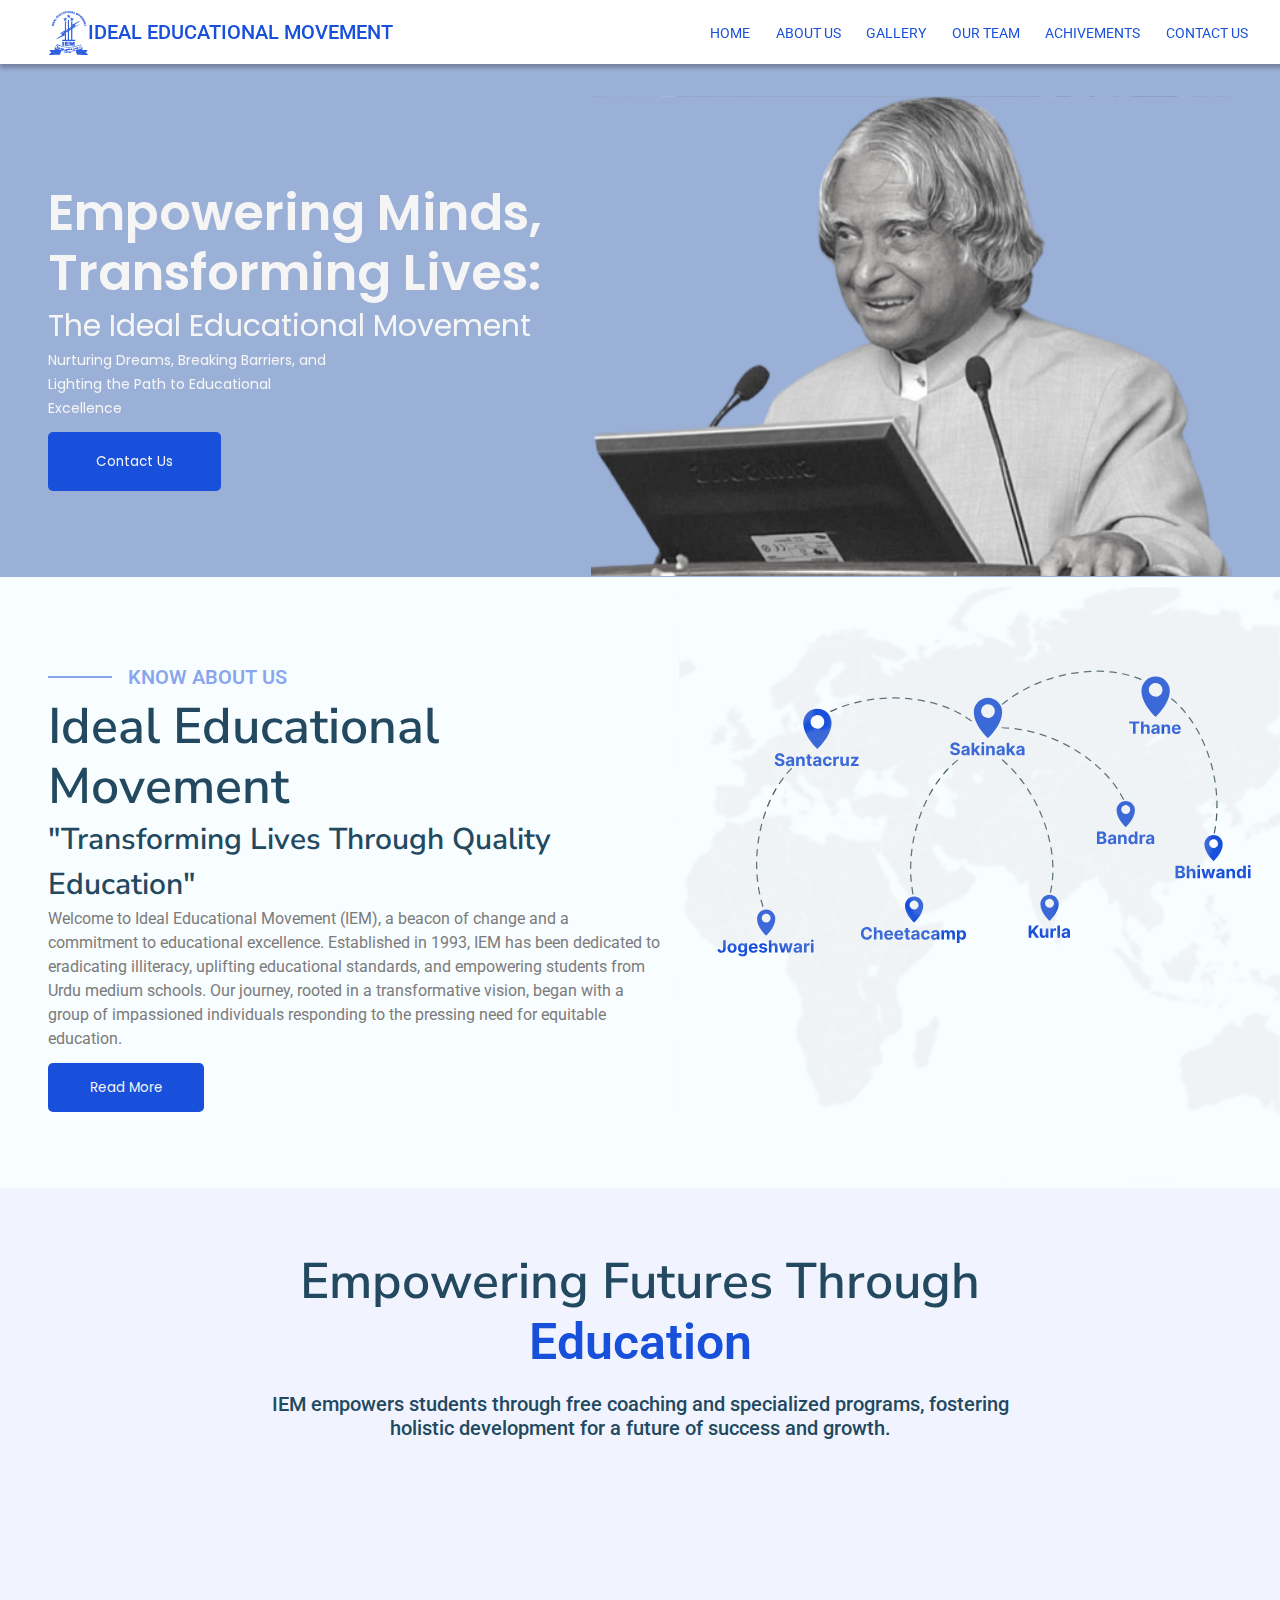
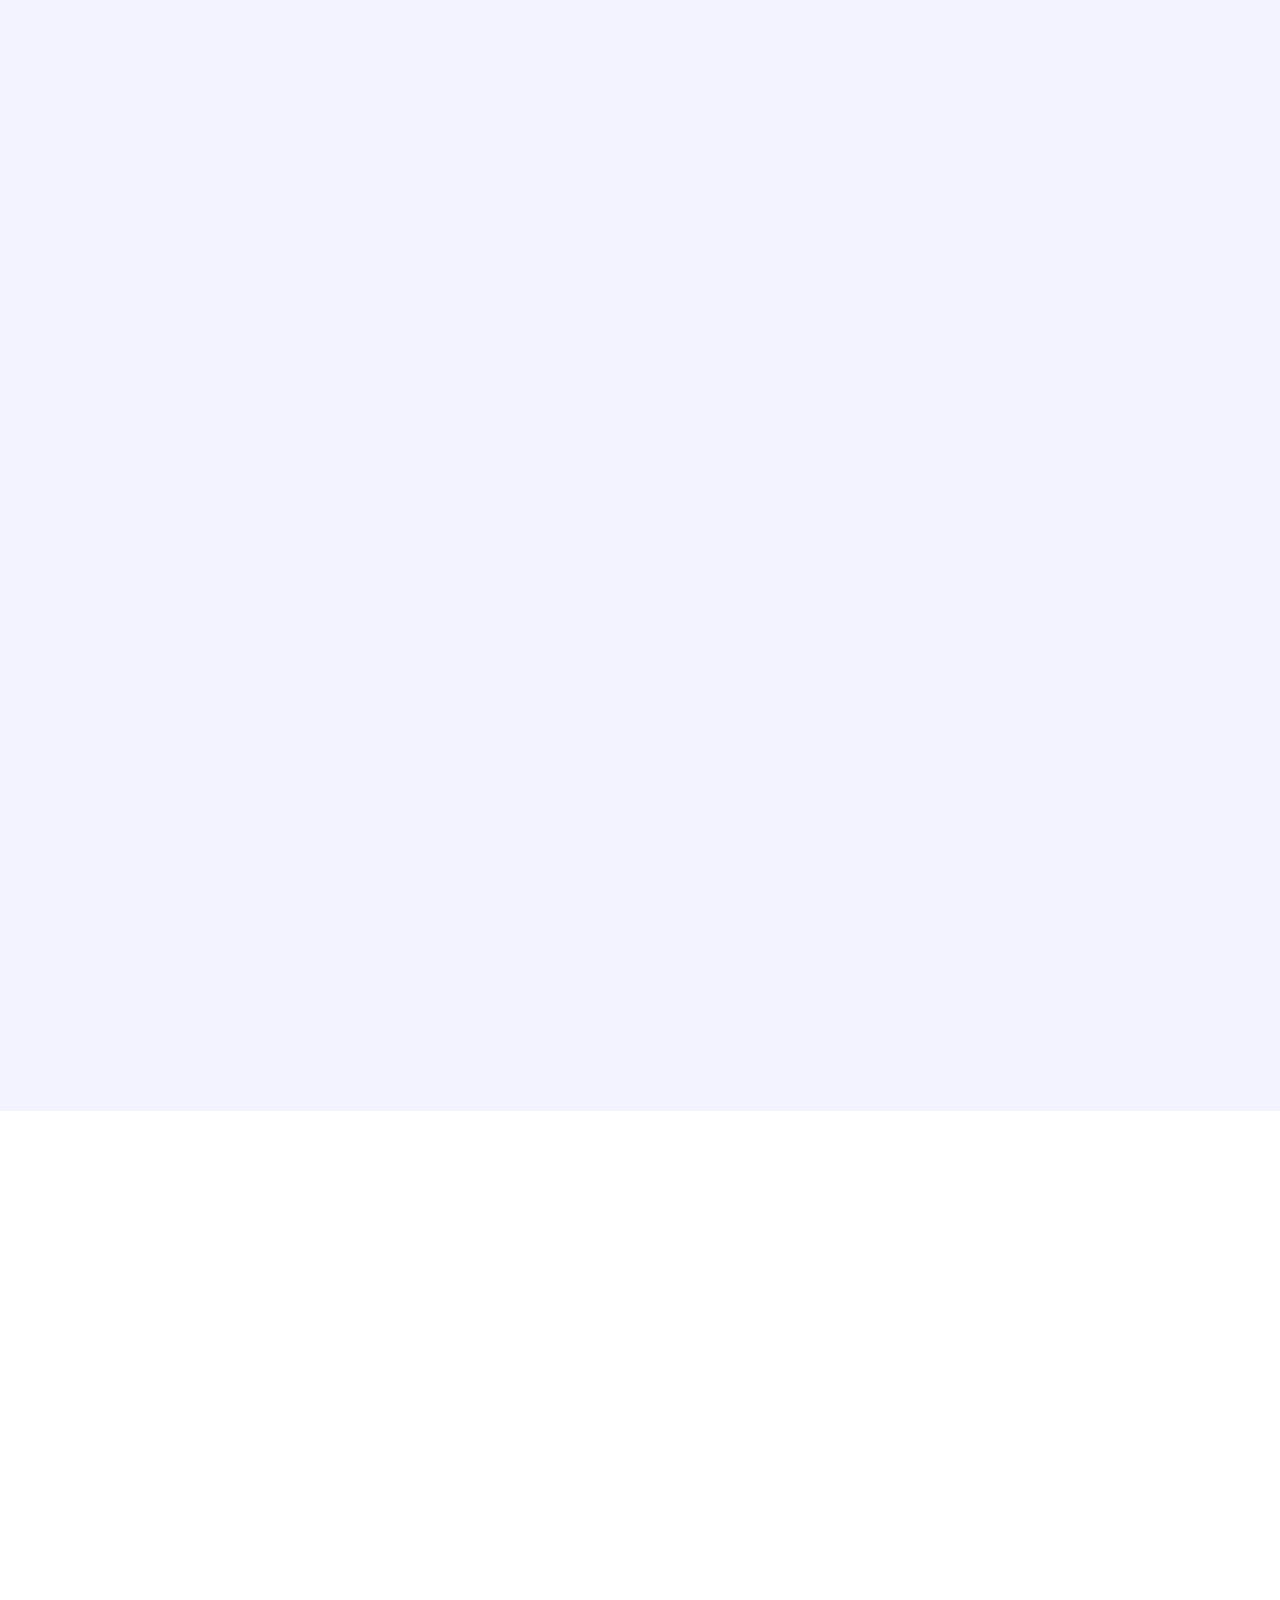
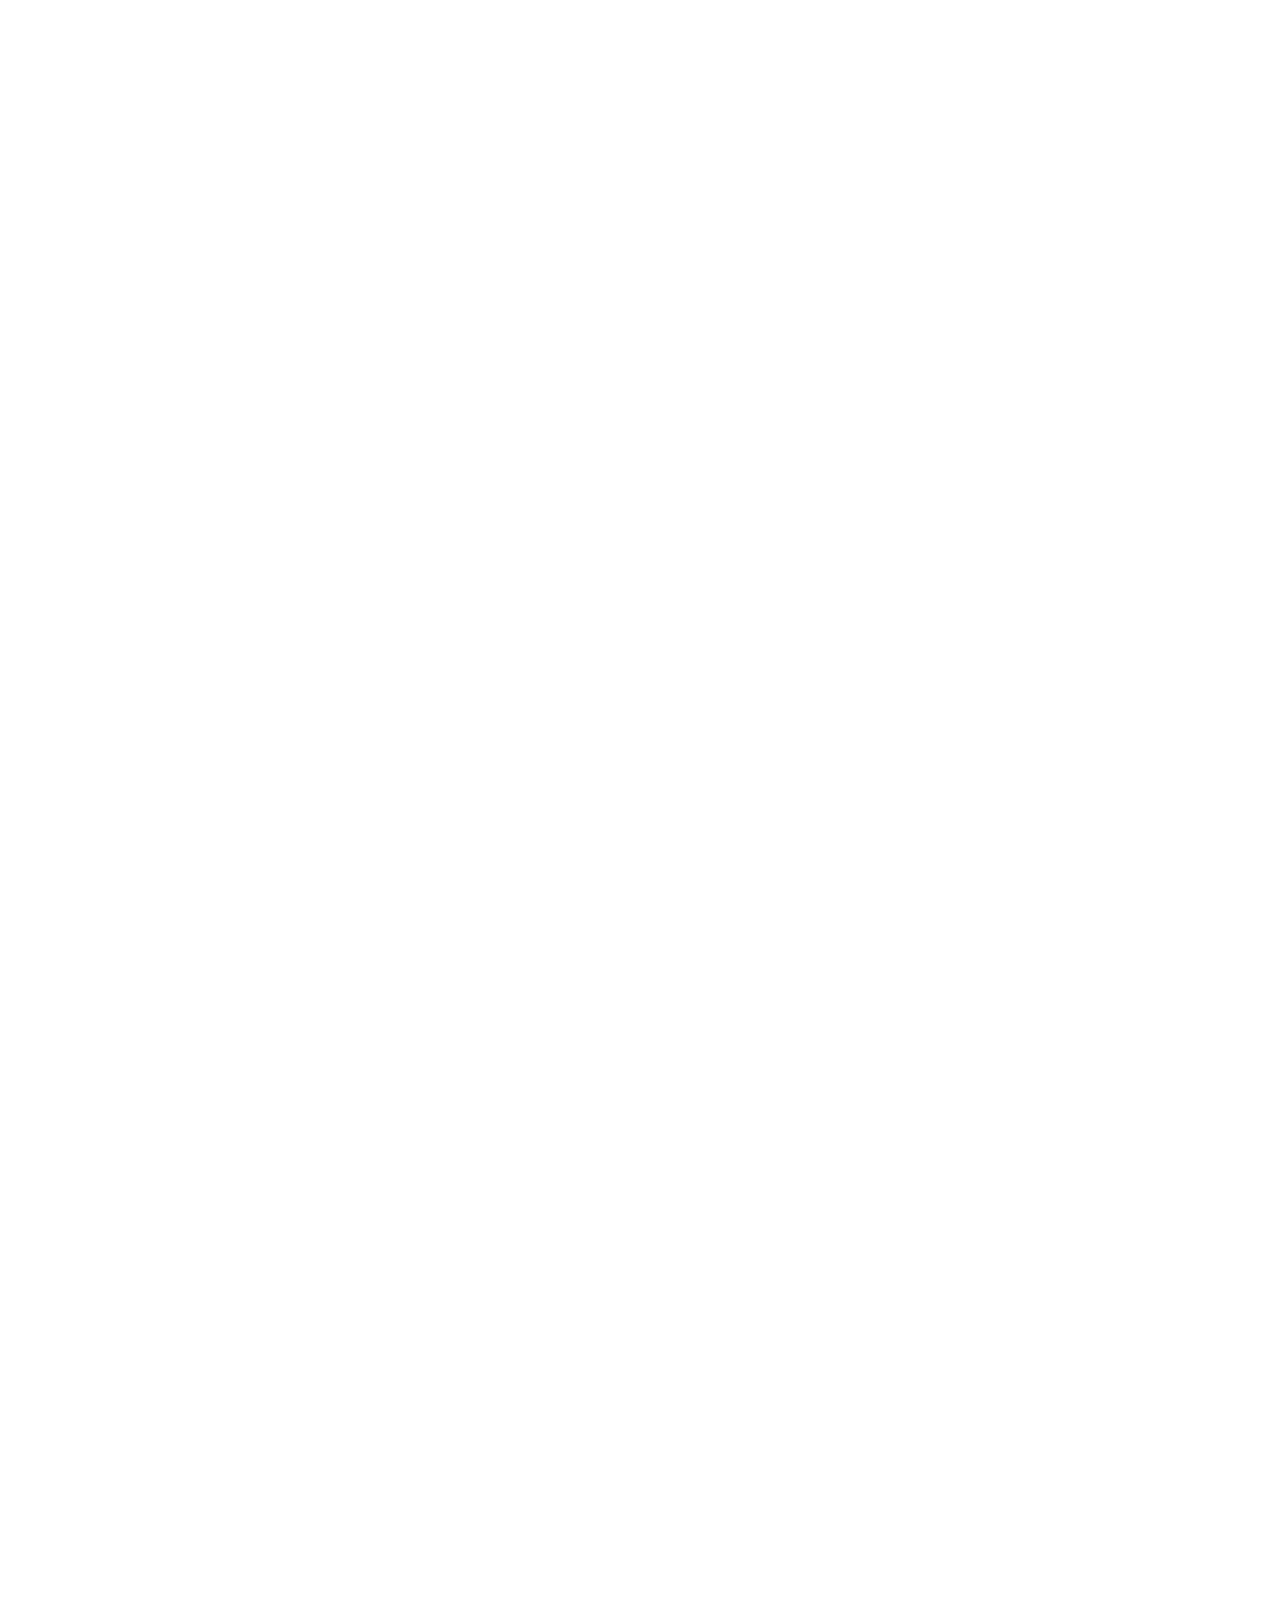
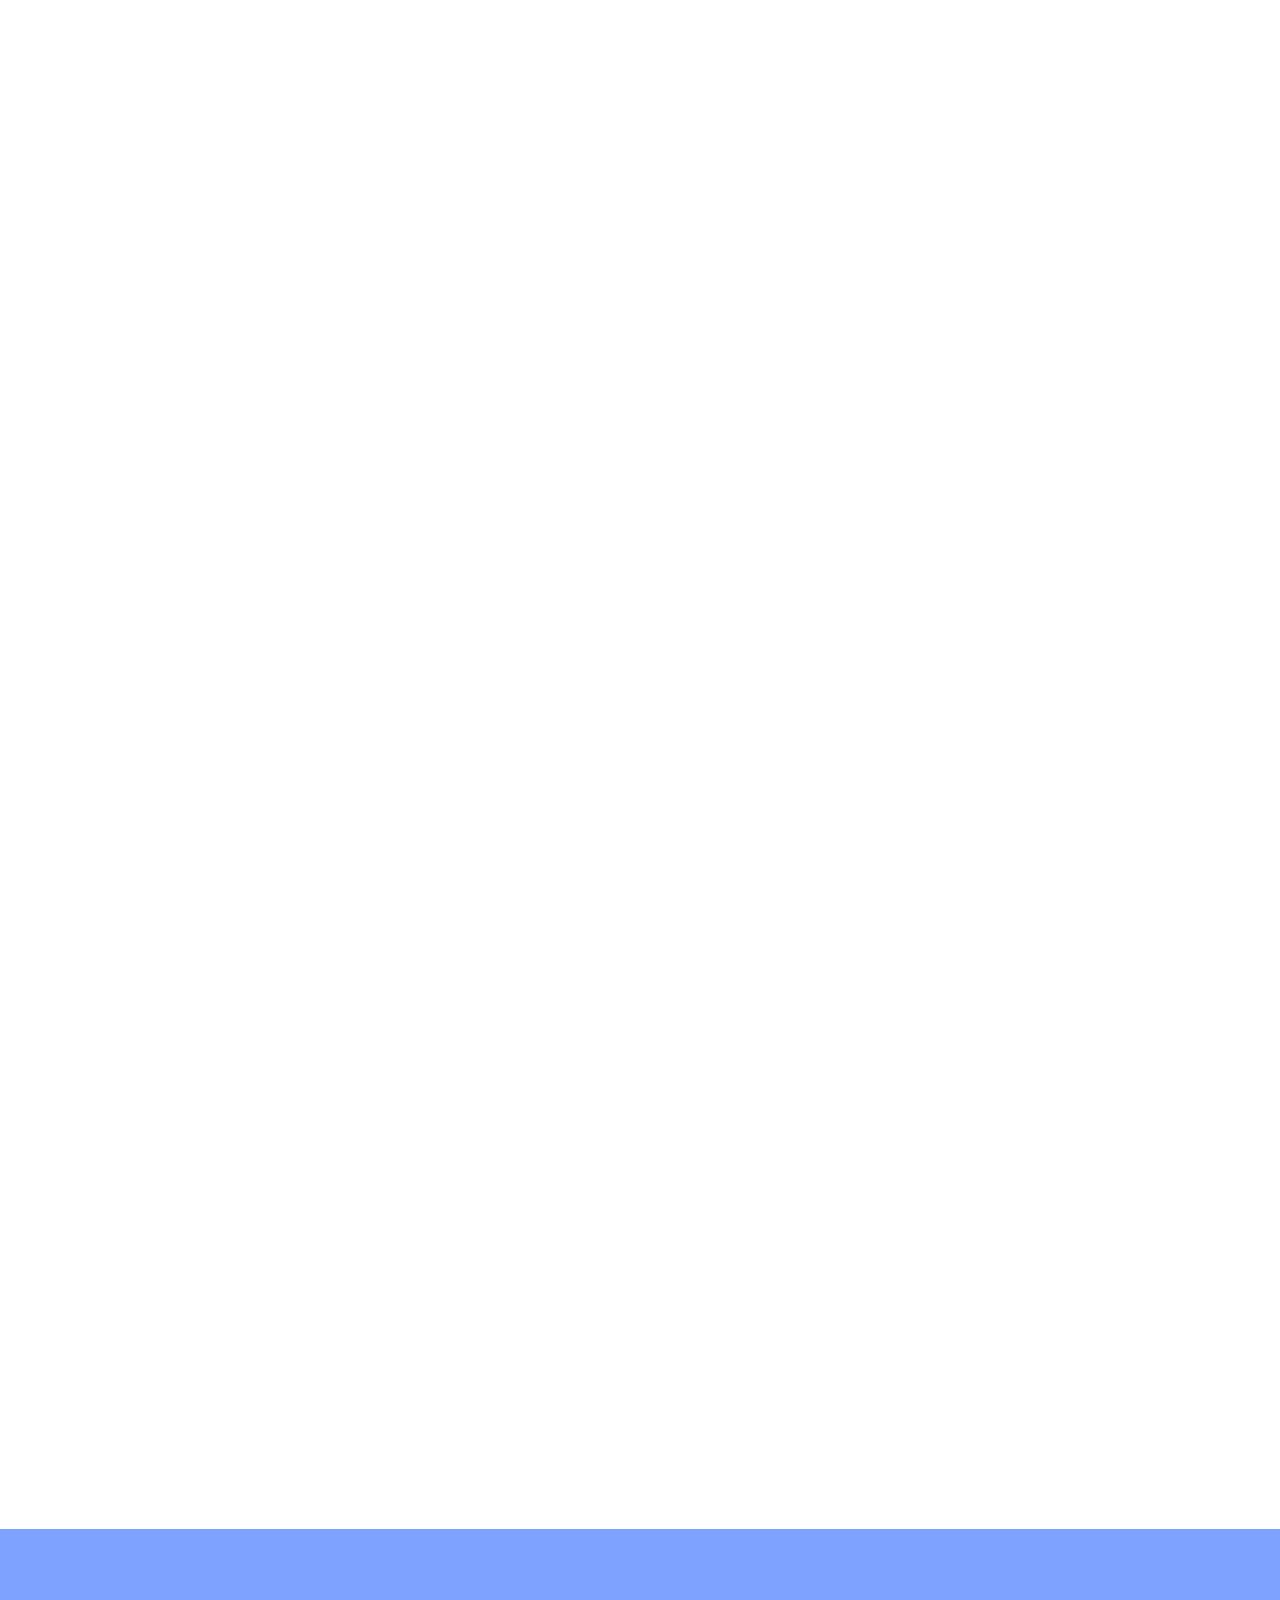
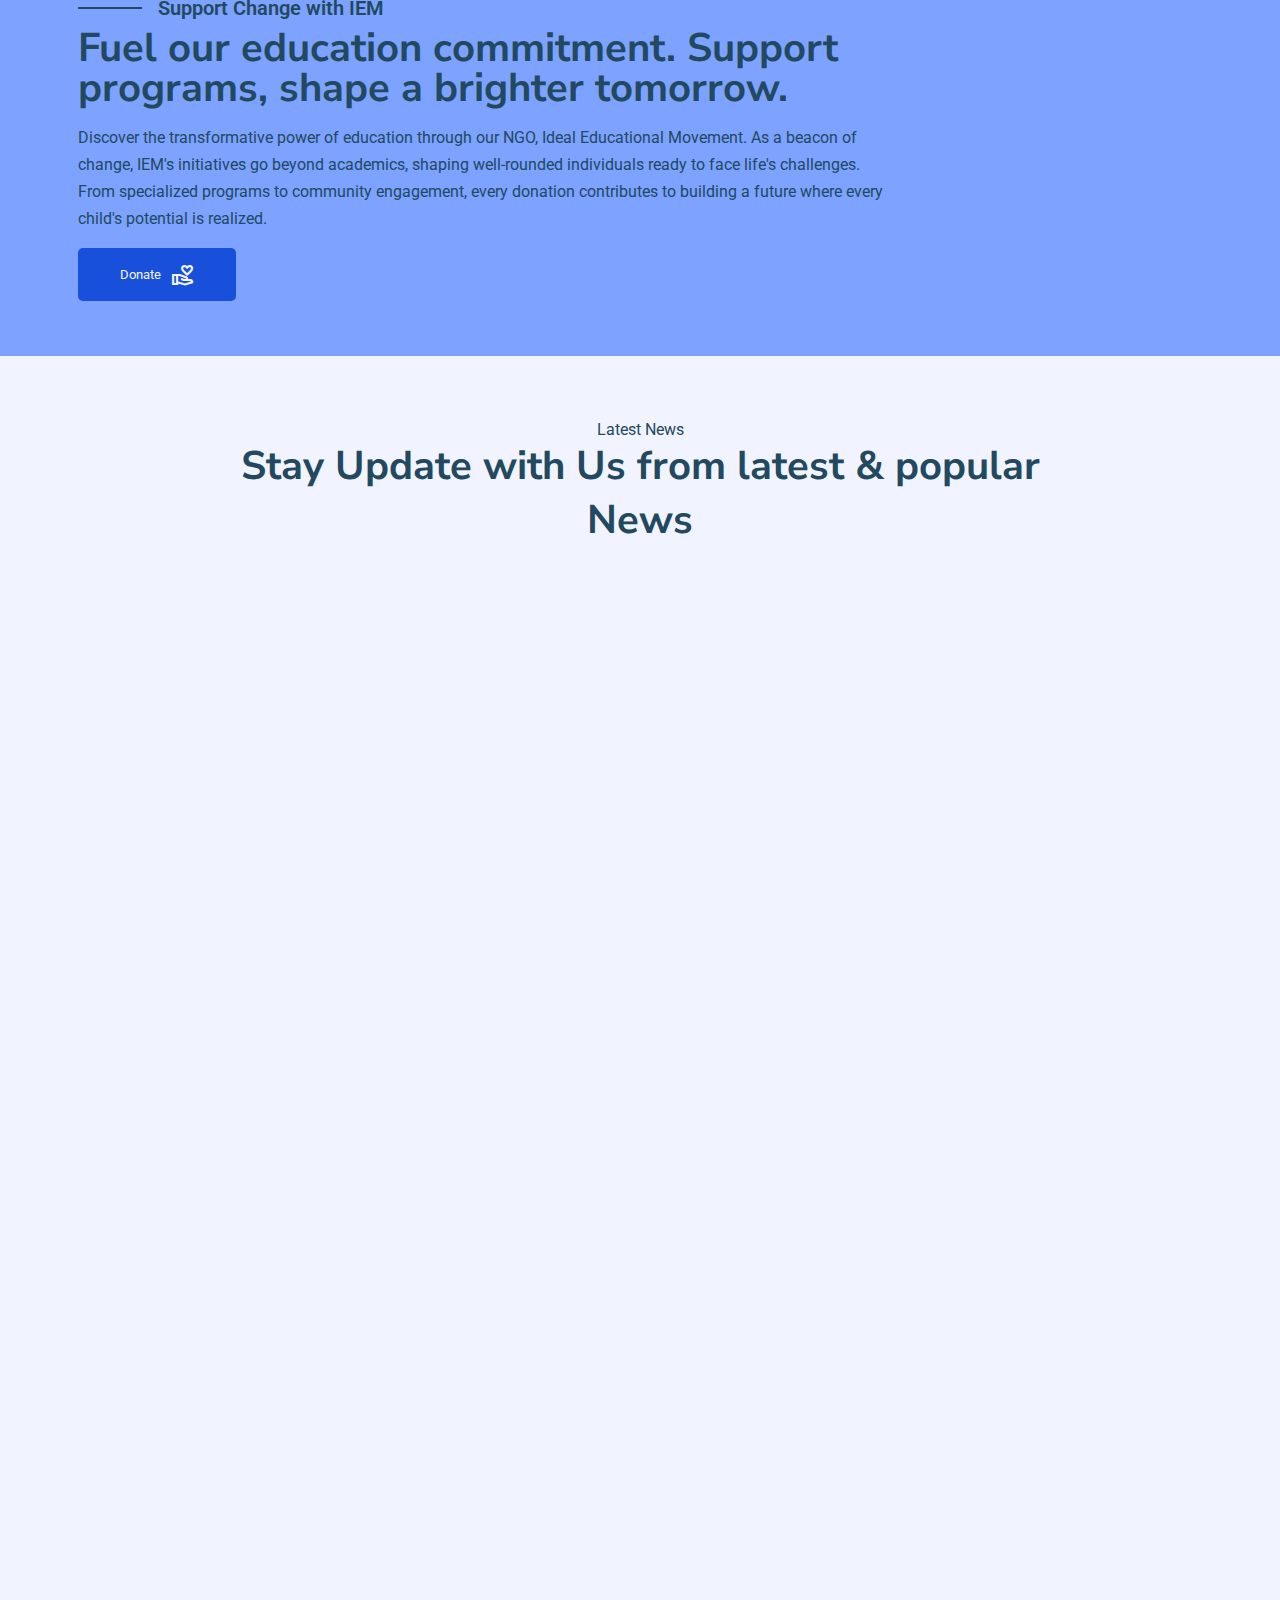
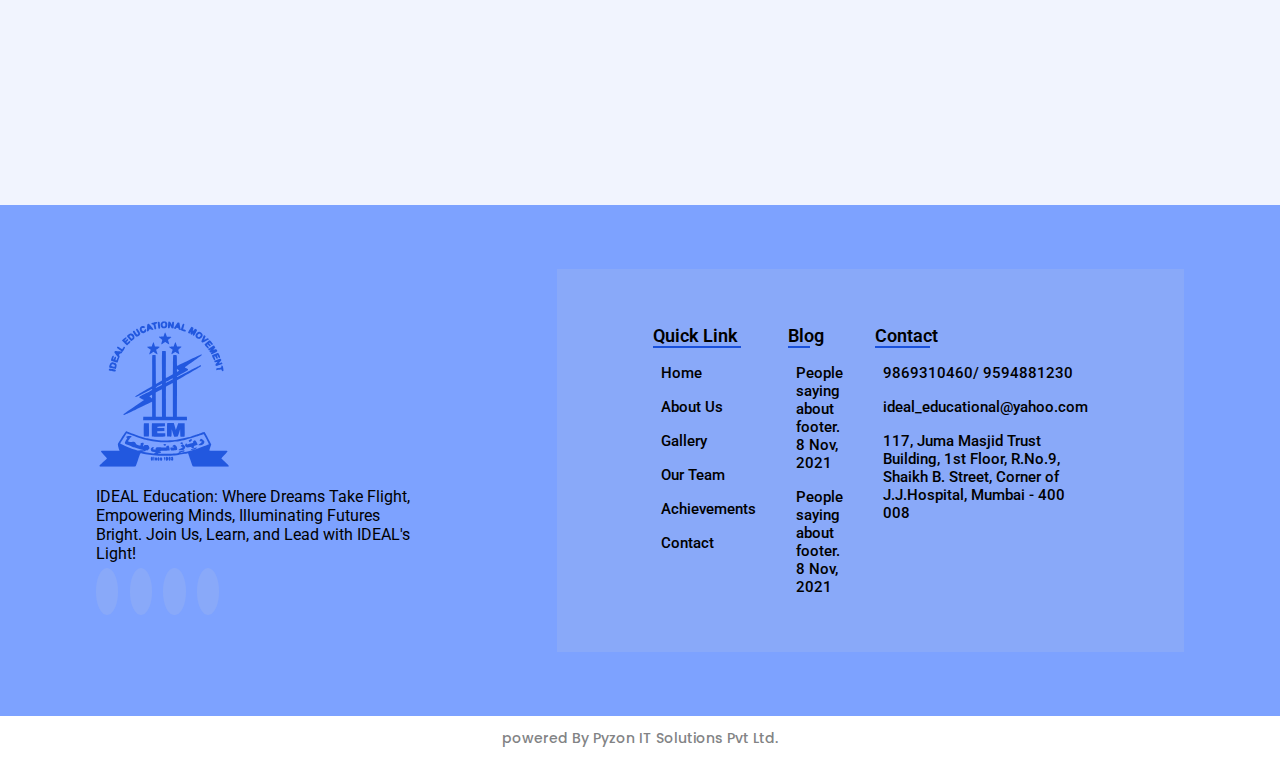
<file: index.html>
<!DOCTYPE html>
<html lang="en">

<head>
    <meta charset="UTF-8">
    <meta name="viewport" content="width=device-width, initial-scale=1.0">
    <title>Ideal</title>
    <link rel="stylesheet" href="style.css">
    <link rel="preconnect" href="https://fonts.googleapis.com">
    <link rel="preconnect" href="https://fonts.gstatic.com" crossorigin>
    <link rel="stylesheet" href="https://cdnjs.cloudflare.com/ajax/libs/font-awesome/6.5.2/css/all.min.css"
        integrity="sha512-SnH5WK+bZxgPHs44uWIX+LLJAJ9/2PkPKZ5QiAj6Ta86w+fsb2TkcmfRyVX3pBnMFcV7oQPJkl9QevSCWr3W6A=="
        crossorigin="anonymous" referrerpolicy="no-referrer" />
    <link rel="stylesheet"
        href="https://fonts.googleapis.com/css2?family=Material+Symbols+Outlined:opsz,wght,FILL,GRAD@20..48,100..700,0..1,-50..200" />
    <link
        href="https://fonts.googleapis.com/css2?family=Poppins:ital,wght@0,100;0,200;0,300;0,400;0,500;0,600;0,700;0,800;0,900;1,100;1,200;1,300;1,400;1,500;1,600;1,700;1,800;1,900&family=Roboto:ital,wght@0,100;0,300;0,400;0,500;0,700;0,900;1,100;1,300;1,400;1,500;1,700;1,900&display=swap"
        rel="stylesheet">
    <link
        href="https://fonts.googleapis.com/css2?family=Nunito+Sans:ital,opsz,wght@0,6..12,200..1000;1,6..12,200..1000&family=Poppins:ital,wght@0,100;0,200;0,300;0,400;0,500;0,600;0,700;0,800;0,900;1,100;1,200;1,300;1,400;1,500;1,600;1,700;1,800;1,900&family=Roboto:ital,wght@0,100;0,300;0,400;0,500;0,700;0,900;1,100;1,300;1,400;1,500;1,700;1,900&display=swap"
        rel="stylesheet">
    <link
        href="https://fonts.googleapis.com/css2?family=Nunito+Sans:ital,opsz,wght@0,6..12,200..1000;1,6..12,200..1000&family=Nunito:ital,wght@0,200..1000;1,200..1000&family=Poppins:ital,wght@0,100;0,200;0,300;0,400;0,500;0,600;0,700;0,800;0,900;1,100;1,200;1,300;1,400;1,500;1,600;1,700;1,800;1,900&family=Roboto:ital,wght@0,100;0,300;0,400;0,500;0,700;0,900;1,100;1,300;1,400;1,500;1,700;1,900&display=swap"
        rel="stylesheet">

    <link
        href="https://fonts.googleapis.com/css2?family=Nunito+Sans:ital,opsz,wght@0,6..12,200..1000;1,6..12,200..1000&family=Poppins:ital,wght@0,100;0,200;0,300;0,400;0,500;0,600;0,700;0,800;0,900;1,100;1,200;1,300;1,400;1,500;1,600;1,700;1,800;1,900&family=Roboto:ital,wght@0,100;0,300;0,400;0,500;0,700;0,900;1,100;1,300;1,400;1,500;1,700;1,900&display=swap"
        rel="stylesheet">
        <link href="https://unpkg.com/aos@2.3.1/dist/aos.css" rel="stylesheet">       
</head>

<body>
    <div class="navbar">
        <a href="index.html">
        <div class="logo">
            <img src="images/logo.svg">
            <p>IDEAL EDUCATIONAL MOVEMENT</p>
        </div>
    </a>
        <div class="navs">
            <ul>
                <li><a href="index.html">HOME</a></li>
                <li><a href="about.html">ABOUT US</a></li>
                <li><a href="gallery.html">GALLERY</a></li>
                <li><a href="team.html">OUR TEAM</a></li>
                <li><a href="achievement.html">ACHIVEMENTS</a></li>
                <li><a href="contact.html">CONTACT US</a></li>
                <i class="fa-solid fa-bars" id="sidebar" onclick="sidebar()"></i>
            </ul>
        </div>
    </div>
    <div class="sidenavs" id="sidenavs">
        <ul>
            <li><a href="index.html">HOME</a></li>
            <li><a href="about.html">ABOUT US</a></li>
            <li><a href="gallery.html">GALLERY</a></li>
            <li><a href="team.html">OUR TEAM</a></li>
            <li><a href="achievement.html">ACHIVEMENTS</a></li>
            <li><a href="contact.html">CONTACT US</a></li>
        </ul>
    </div>
    <div class="hero">
        <div class="home" id="home">
            <div class="content" data-aos="fade-up" data-aos-duration="2000">
                <h2> Empowering Minds, Transforming Lives: </h2>
                <h6>The Ideal Educational Movement</h6>
                <p>Nurturing Dreams, Breaking Barriers, and Lighting the Path to Educational Excellence</p>
                <button><a href="contact.html">Contact Us</a></button>
            </div>
            <img src="images/apj_abdulakalam.svg" data-aos="fade-up" data-aos-duration="2000">
        </div>
        <div class="about" id="about" data-aos="fade-up" data-aos-duration="2000">
            <div class="content">
                <div class="line">
                    KNOW ABOUT US
                </div>
                <h2>Ideal Educational Movement</h2>
                <h6>"Transforming Lives Through Quality Education"</h6>
                <p>Welcome to Ideal Educational Movement (IEM), a beacon of change and a commitment to educational
                    excellence. Established in 1993, IEM has been dedicated to eradicating illiteracy, uplifting
                    educational standards, and empowering students from Urdu medium schools. Our journey, rooted in a
                    transformative vision, began with a group of impassioned individuals responding to the pressing need
                    for equitable education.</p>
                <button><a href="about.html">Read More</a></button>
            </div>
            <img src="images/map.svg">
        </div>
        <div class="empower" id="education">
            <h2>Empowering Futures Through <span style="color:  #1850DB;">Education</span></h2>
            <h6>IEM empowers students through free coaching and specialized programs, fostering holistic development for
                a future of success and growth.</h6>
            <div class="programs">
                <div class="box" data-aos="fade-up" data-aos-duration="2000">
                    <img src="images/Seminar-bro 1.svg" alt="">
                    <div class="content">
                        <h5>
                            Specialized Programs:
                        </h5>
                        <p>Explore a diverse range of specialized programs at Ideal Educational Movement (IEM),
                            transcending traditional academics. From NEET training to counseling sessions, our
                            initiatives prioritize holistic development, cultivating skills and resilience. Join us in
                            crafting a future-ready approach to education, where excellence is nurtured across every
                            dimension of a student's journey.</p>
                    </div>
                </div>
                <img src="images/line1.svg" class="line1" data-aos="fade-up" data-aos-duration="2000">
                <div class="box" data-aos="fade-up" data-aos-duration="2000">
                    <img src="images/seminar2.svg" alt="">
                    <div class="content">
                        <h5>
                            Free Coaching Classes:
                        </h5>
                        <p>"At Ideal Educational Movement (IEM), we are committed to democratizing education. Through
                            our free coaching classes at diverse centers, we empower students on their journey towards
                            academic excellence. This initiative reflects our dedication to fostering equal
                            opportunities and nurturing talent within the community."</p>
                    </div>
                </div>
                <img src="images/line1.svg" class="line2" data-aos="fade-up" data-aos-duration="2000">
                <div class="box" data-aos="fade-up" data-aos-duration="2000">
                    <img src="images/seiminar3.svg" alt="">
                    <div class="content">
                        <h5>
                            Maharashtra Board Examinations:
                        </h5>
                        <p>"At Ideal Educational Movement (IEM), our commitment extends to providing meticulous coaching
                            tailored specifically for Maharashtra Board Examinations. We strive to equip students with
                            comprehensive knowledge and skills, ensuring they excel in their academic pursuits and
                            beyond."</p>
                    </div>
                </div>
                <img src="images/line1.svg" class="line1" data-aos="fade-up" data-aos-duration="2000">
                <div class="box" data-aos="fade-up" data-aos-duration="2000">
                    <img src="images/seminar5.svg" alt="">
                    <div class="content">
                        <h5>
                            Government Scholarship and Talent Search Examinations:
                        </h5>
                        <p>At Ideal Educational Movement (IEM), our commitment extends beyond conventional education. We
                            conduct free coaching classes across multiple centers, dedicated to providing unwavering
                            academic support. Our focus lies in empowering students to pursue excellence, guiding them
                            through Government Scholarship and Talent Search Examinations. By offering comprehensive
                            assistance, we aspire to illuminate the path to a brighter and more successful future for
                            every student we serve."</p>
                    </div>
                </div>
                <img src="images/line1.svg" class="line2" data-aos="fade-up" data-aos-duration="2000">
                <div class="box" data-aos="fade-up" data-aos-duration="2000">
                    <img src="images/seminar6.svg" alt="">
                    <div class="content">
                        <h5>
                            English and Marathi Language Classes:
                        </h5>
                        <p>"At Ideal Educational Movement (IEM), we prioritize language diversity. During holidays, our
                            English and Marathi language classes aim to enhance linguistic skills, providing students
                            with a unique learning experience. These sessions contribute to a holistic educational
                            approach, preparing students for effective communication in an interconnected world."</p>
                    </div>
                </div>
            </div>
        </div>
        <div class="comprehsive" id="programs">
            <div class="heading" data-aos="fade-up" data-aos-duration="2000">
                <h2>Our Comprehensive <span style="color:  #1850DB;">Programs</span></h2>
                <h6> Our transformative initiatives extend beyond academics, focusing on comprehensive development to
                    shape individuals into empowered and capable leaders of tomorrow.</h6>
            </div>
            <div class="programs">
                <div class="box" data-aos="fade-up" data-aos-duration="1000">
                    <a href="achievement.html">
                   
                    <img src="images/program1.svg" alt=""><button>View >></button></a>
                    <h6>08.08.2021</h6>
                    <h5>Hot Math Workshop</h5>
                    <p>hosted an exhilarating math program, blending fun activities with educational challenges to ignite students' passion for numbers and problem-solving in an engaging atmosphere.</p>
                </div>
                <div class="box" data-aos="fade-up" data-aos-duration="1200">
                    <a href="achievement.html"> <img src="images/program2.svg" alt=""><button>View >></button></a>
                    <h6>08.08.2021</h6>
                    <h5>Goonj</h5>
                    <p>We organized a celestial Goonj to uplift our children's voices to the skies, resonating their thoughts worldwide. Let their voices echo, inspiring hearts and transcending boundaries with their unique melodies.</p>
                </div>
                <div class="box" data-aos="fade-up" data-aos-duration="1400">
                    <a href="achievement.html"> <img src="images/program3.svg" alt=""><button>View >></button></a>
                    <h6>08.08.2021</h6>
                    <h5>Parent Teacher Meeting</h5>
                    <p> Beyond academic updates, we delve into your child's home life, any family changes, hobbies, part-time jobs, or concerns. This ensures comprehensive support for every student's well-being and success.</p>
                </div>
                <div class="box" data-aos="fade-up" data-aos-duration="1600">
                    <a href="achievement.html"><img src="images/program4.svg" alt=""><button>View >></button></a>
                    <h6>08.08.2021</h6>
                    <h5>Career Guidence Program</h5>
                    <p>Join our career guidance program, where dreams meet direction. Empowering students to navigate their future paths confidently, we inspire and equip them for a successful professional journey ahead.</p>
                </div>
                <div class="box" data-aos="fade-up" data-aos-duration="1000">
                    <a href="achievement.html"><img src="images/program5.svg" alt=""><button>View >></button></a>
                    <h6>08.08.2021</h6>
                    <h5>Guest Lecture</h5>
                    <p>Elevate learning with our captivating guest lecture series. Renowned experts share insights, inspiring students to explore new horizons and enriching their academic journey with invaluable knowledge and perspectives.</p>
                </div>
                <div class="box" data-aos="fade-up" data-aos-duration="1200">
                    <a href="achievement.html"><img src="images/program6.svg" alt=""><button>View >></button></a>
                    <h6>08.08.2021</h6>
                    <h5>Farewell</h5>
                    <p>We are organizing heartfelt farewell, where memories are cherished, laughter echoes, and goodbyes are said with hope for bright futures ahead.</p>
                </div>
                <div class="box" data-aos="fade-up" data-aos-duration="1400">
                    <a href="achievement.html"><img src="images/program7.svg" alt=""><button>View >></button></a>
                    <h6>08.08.2021</h6>
                    <h5>Scholarship Work-sheet</h5>
                    <p>Unlock your potential with our scholarship workshop! Dive into tailored guidance, resources, and tips to maximize opportunities and chart your path to academic success.</p>
                </div>
                <div class="box" data-aos="fade-up" data-aos-duration="1800">
                    <a href="achievement.html"><img src="images/program1.svg" alt=""><button>View >></button></a>
                    <h6>08.08.2021</h6>
                    <h5>Hot Math</h5>
                    <p>Get ready to calculate the excitement! Our math event promises thrilling challenges, fun activities, and opportunities to marvel at the wonders of numbers. Join the equation of fun!</p>
                </div>
            </div>
        </div>
        <div class="journey" data-aos="fade-up" data-aos-duration="3000">
            <div class="box">
                <div class="content">
                    <div class="head">
                        OUR JOURNEY
                    </div>
                    <h2 style="padding-bottom: 0.5rem;">Educate Empower...</h2>
                    <p>"Embark on an enriching educational odyssey with Ideal Educational Movement (IEM), championing
                        academic excellence and holistic development. Our network spans 26 centers in Mumbai and Thane,
                        shaping success stories for over 59,000 students.
                        At IEM, we believe in empowering minds and creating a community dedicated to transformative
                        learning experiences. Join us on this incredible journey, where education transcends boundaries,
                        and students thrive. Discover a place where potential meets opportunity, and success becomes a
                        shared achievement. With IEM, your educational aspirations find a nurturing home."</p>
                    <div class="count">
                        <div class="number">
                            <h5>26+ Centers</h5>
                            <span>All Over Maharashtra</span>
                        </div>
                        <div class="number">
                            <h5>59000+ Students</h5>
                            <span>All Total Students In (IEM)</span>
                        </div>
                    </div>
                </div>
                <img src="images/journey.svg" alt="">
            </div>
        </div>
        <div class="benificiaries" data-aos="fade-up" data-aos-duration="2000">
            <div class="heading">
                <h2>"Real Stories from Happy <span style="color: #1850DB;">Beneficiaries</span>"</h2>
                <p>See how our landing page ui kit is making an impact.</p>
            </div>
            <div class="feedback">
                <div class="box" data-aos="fade-up" data-aos-duration="2000">
                    <div class="img">
                        <img src="images/logo.svg" alt="">
                    </div>
                    <h6>Sarah Khan</h6>
                    <span>Teacher of Anjuman islam</span>
                    <p>"Ideal Education has been a game-changer for me. As someone with financial constraints, it's a blessing. The teachers are experts in their fields, making learning both accessible and enjoyable. Thanks to Ideal Education, learning has become easy and enjoyable for me.                        "</p>
                    <div class="star">
                        <i class="fa-solid fa-star"></i>
                        <i class="fa-solid fa-star"></i>
                        <i class="fa-solid fa-star"></i>
                        <i class="fa-solid fa-star"></i>
                        <i class="fa-solid fa-star"></i>
                    </div>
                </div>
                <div class="box" data-aos="fade-up" data-aos-duration="2500">
                    <div class="img">
                        <img src="images/logo.svg" alt="">
                    </div>
                    <h6>Anjum Sabeeha</h6>
                    <span>Principal of Awami Girls high school</span>
                    <p>"Ideal Education offers weekly classes and Sunday activities that give students a balanced learning experience. The personalized support they provide sets them apart, making it a place where both academics and personal development thrive together."</p>
                    <div class="star">
                        <i class="fa-solid fa-star"></i>
                        <i class="fa-solid fa-star"></i>
                        <i class="fa-solid fa-star"></i>
                        <i class="fa-solid fa-star"></i>
                        <i class="fa-solid fa-star"></i>
                    </div>
                </div>
                <div class="box" data-aos="fade-up" data-aos-duration="3000">
                    <div class="img">
                        <img src="images/logo.svg" alt="">
                    </div>
                    <h6>Irfan Khan</h6>
                    <span>Teacher of shramik vidyapeeth</span>
                    <p>"At Ideal Education, getting ready for the MSCE Scholarship is really good. They use lots of helpful ways to help us prepare. We get great study stuff and do practice tests often. They really make sure we're ready. Plus, they help us one-on-one and answer all our questions. It's not just effective, it's fun too!"</p>
                    <div class="star">
                        <i class="fa-solid fa-star"></i>
                        <i class="fa-solid fa-star"></i>
                        <i class="fa-solid fa-star"></i>
                        <i class="fa-solid fa-star"></i>
                        <i class="fa-solid fa-star"></i>
                    </div>
                </div>
            </div>
        </div>

        <!-- <button id="modalBtn">Open Modal</button> -->

<!-- The Modal -->
<div id="myModal" class="modal">

  <!-- Modal content -->
  <div class="modal-content">
    <span class="close">&times;</span>
    <img src="images/QR.jpg" style="width: 100%;">
  </div>

</div>
          
        <div class="donate">
            <div class="container">
                <div class="line">
                    Support Change with IEM
                </div>
                <h2 style="margin-bottom: 1rem;">Fuel our education commitment. Support programs, shape a brighter tomorrow.</h2>
                <p style="margin-bottom: 1rem;">Discover the transformative power of education through our NGO, Ideal Educational Movement. As a
                    beacon of change, IEM's initiatives go beyond academics, shaping well-rounded individuals ready to
                    face life's challenges. From specialized programs to community engagement, every donation
                    contributes to building a future where every child's potential is realized.</p>
                <button onclick="modalBtn()">Donate <span class="material-symbols-outlined">
                            volunteer_activism
                        </span></button>
            </div>
            <img src="images/donate.svg" alt="" data-aos="fade-up" data-aos-duration="2000">
        </div>
        <div class="update">
            <div class="heading">
                <span>Latest News</span>
                <h2>Stay Update with Us from
                    latest & popular News</h2>
            </div>
            <div class="container">
                <div class="box" data-aos="fade-up" data-aos-duration="2000">
                   <img src="images/update1.svg" alt="">
                    <span>Auguest 18, 2020 . By Jones</span>
                    <h5>Aptitude Testing & Career Counseling</h5>
                    <p>In aptitude career counseling, we showcased our excellence, guiding talents toward promising futures with precision and passion. Unleash your potential!</p>
                    <a href="achievement.html">Read More</a>
                </div>
                <div class="box" data-aos="fade-up" data-aos-duration="2000">
                   <img src="images/update2.svg" alt="">
                    <span>Auguest 18, 2020 . By Jones</span>
                    <h5>Guest Lecture</h5>
                    <p>Elevate learning with our captivating guest lecture series. Renowned experts share insights, inspiring students to explore new horizons and enriching their academic journey with invaluable knowledge and perspectives.</p>
                    <a href="achievement.html">Read More</a>
                </div>
                <div class="box" data-aos="fade-up" data-aos-duration="2000">
                  <img src="images/update3.svg" alt="">
                    <span>Auguest 18, 2020 . By Jones</span>
                    <h5>Goonj</h5>
                    <p>We organized a celestial Goonj to uplift our children's voices to the skies, resonating their thoughts worldwide. Let their voices echo, inspiring hearts and transcending boundaries with their unique melodies.</p>
                    <a href="achievement.html">Read More</a>
                </div>
            </div>
        </div>
        <div class="footer">
            <div class="logos">
                <img src="images/logo.svg">
                <p>IDEAL Education: Where Dreams Take Flight,
                    Empowering Minds, Illuminating Futures Bright.
                    Join Us, Learn, and Lead with IDEAL's Light!</p>
                <div class="icons">                 
                    <a href="https://www.facebook.com/people/Ideal-Educational-Movement-Saki-Naka-Centre/100064936200295/?mibextid=ZbWKwL"> <i class="fa-brands fa-facebook"></i></a>
                    <a href=""> <i class="fa-brands fa-twitter"></i></a>
                    <a href=""> <i class="fa-brands fa-instagram"></i></a>
                    <a href="https://www.youtube.com/@idealeducationalmovement1983">
                         <i class="fa-brands fa-youtube"></i></a>
                </div>
            </div>
            <div class="information">
                <div class="link">
                    <h6 id="h1">Quick Link</h6>
                    <div class="arrow">
                        <i class="fa-solid fa-chevron-right"></i>
                        <a href="index.html">Home</a>
                    </div>
                    <div class="arrow">
                        <i class="fa-solid fa-chevron-right"></i>
                        <a href="about.html">About Us</a>
                    </div>
                    <div class="arrow">
                        <i class="fa-solid fa-chevron-right"></i>
                        <a href="gallery.html">Gallery</a>
                    </div>
                    <div class="arrow">
                        <i class="fa-solid fa-chevron-right"></i>
                        <a href="team.html">Our Team</a>
                    </div>
                    <div class="arrow">
                        <i class="fa-solid fa-chevron-right"></i>
                        <a href=" achievement.html">Achievements</a>
                    </div>
                    <div class="arrow">
                        <i class="fa-solid fa-chevron-right"></i>
                        <a href="contact.html">Contact</a>
                    </div>
                </div>
                <div class="link">
                    <h6 id="h2">Blog</h6>
                    <div class="arrow">
                        <i class="fa-solid fa-chevron-right"></i>
                        <a href="">People saying about
                            footer.
                            8 Nov, 2021</a>
                    </div>
                    <div class="arrow">
                        <i class="fa-solid fa-chevron-right"></i>
                        <a href="">People saying about
                            footer.
                            8 Nov, 2021</a>
                    </div>
                </div>
                <div class="link">
                    <h6 id="h3">Contact</h6>
                    <div class="arrow">
                        <i class="fa-solid fa-phone-volume"></i>
                        <a href="tel:9869310460">9869310460/ <span href="tel:9594881230">9594881230</span></a>
                    </div>
                    <div class="arrow">
                        <i class="fa-solid fa-envelope"></i>
                        <a href="mailto:ideal_educational@yahoo.com">ideal_educational@yahoo.com</a>
                    </div>
                    <div class="arrow">
                        <i class="fa-solid fa-location-dot"></i>
                        <a href="">117, Juma Masjid Trust Building, 1st Floor, R.No.9, Shaikh B. Street, Corner of
                            J.J.Hospital, Mumbai - 400 008</a>
                    </div>
                </div>
            </div>
        </div>
<div class="pvt">
    powered By Pyzon IT Solutions Pvt Ltd.
</div>
    </div>
    <script src="script.js"></script>
    <script src="https://unpkg.com/aos@2.3.1/dist/aos.js"></script>
    <script>
        AOS.init();
      </script>
</body>

</html>
</file>
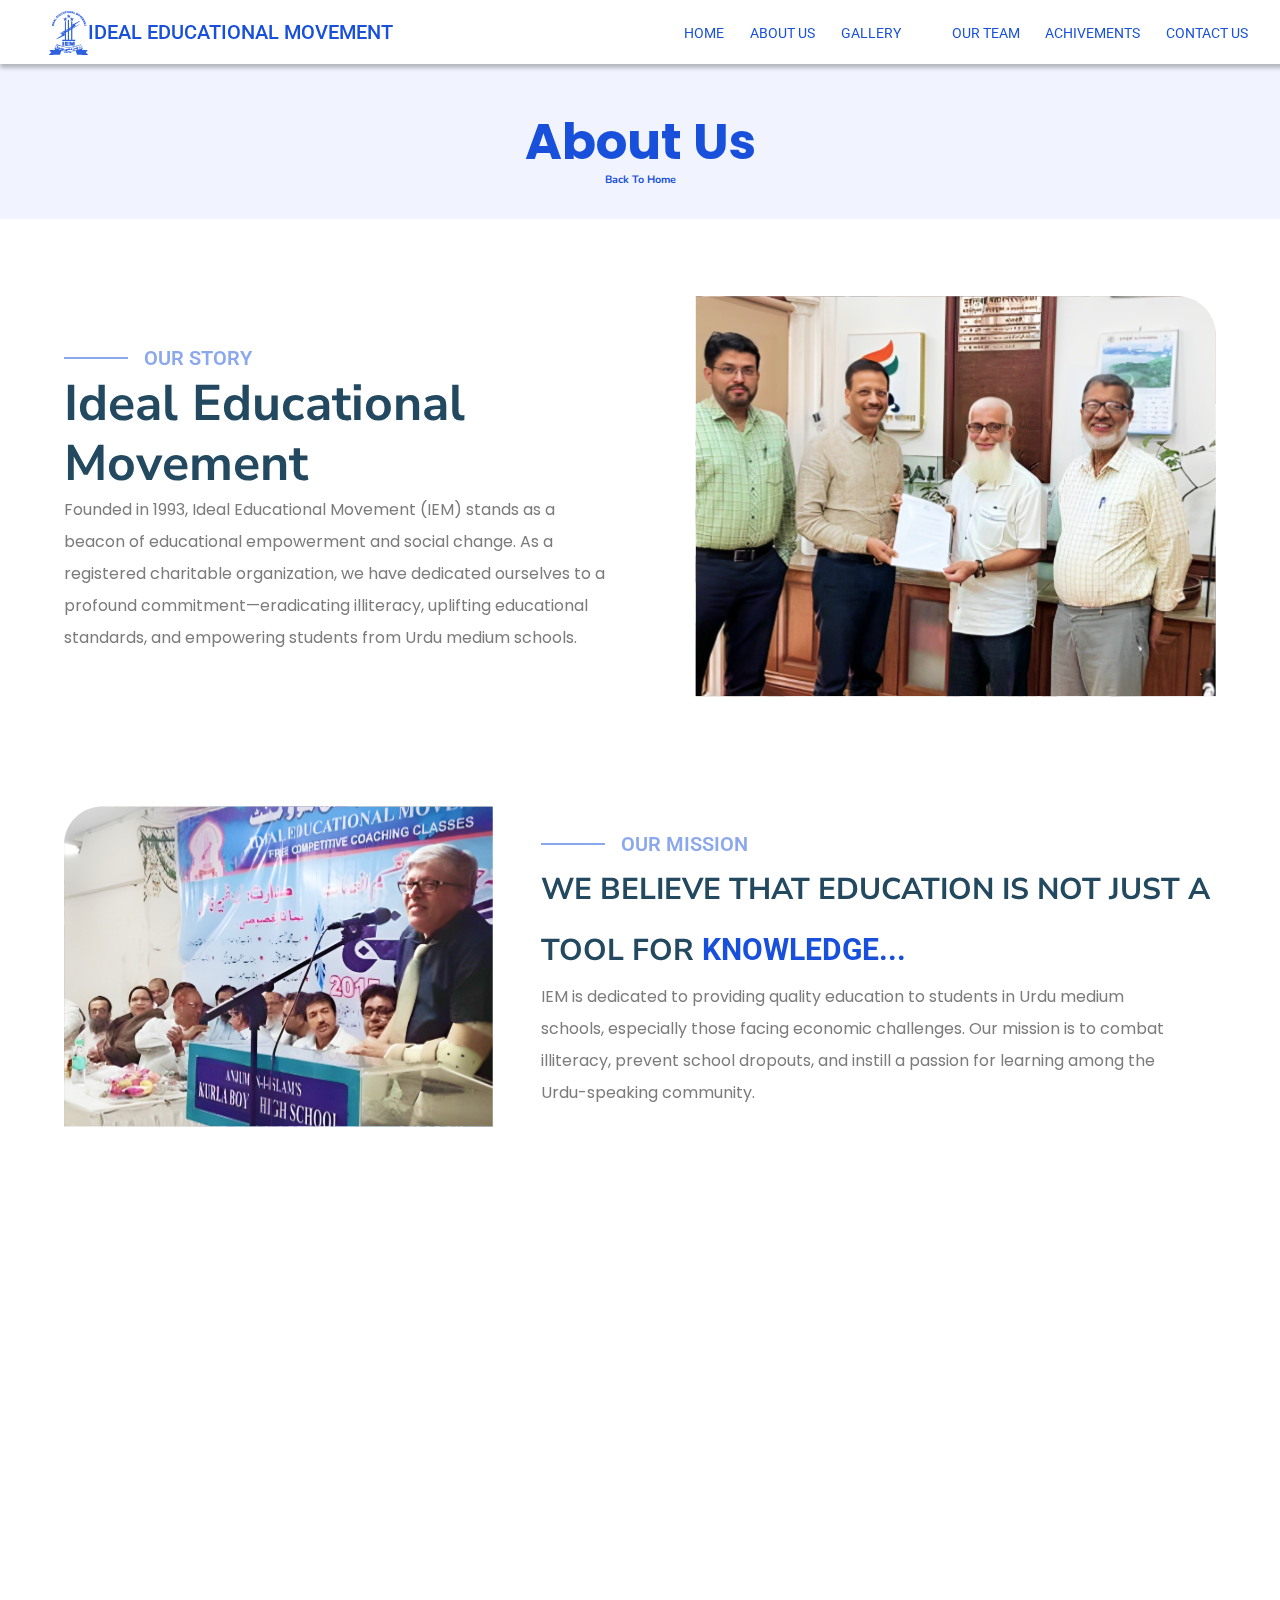
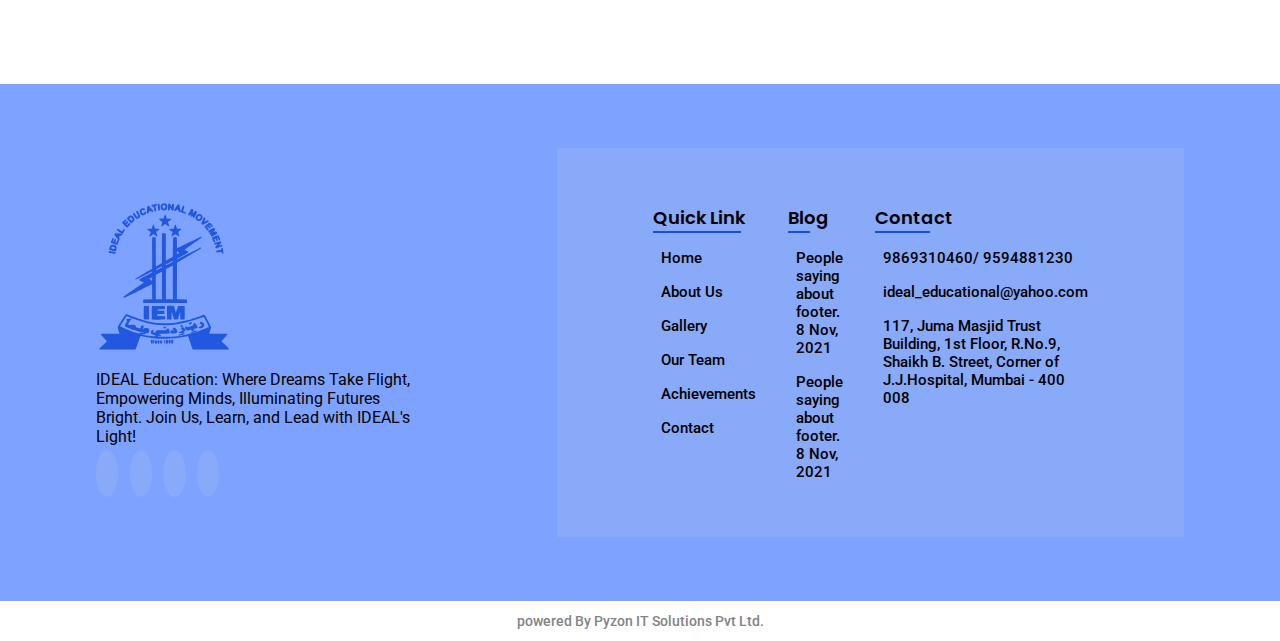
<file: about.html>
<!DOCTYPE html>
<html lang="en">

<head>
    <meta charset="UTF-8">
    <meta name="viewport" content="width=device-width, initial-scale=1.0">
    <title>About us</title>
    <link rel="stylesheet" href="about.css">
    <link rel="preconnect" href="https://fonts.googleapis.com">
    <link rel="preconnect" href="https://fonts.gstatic.com" crossorigin>
    <link rel="stylesheet" href="https://cdnjs.cloudflare.com/ajax/libs/font-awesome/6.5.2/css/all.min.css"
        integrity="sha512-SnH5WK+bZxgPHs44uWIX+LLJAJ9/2PkPKZ5QiAj6Ta86w+fsb2TkcmfRyVX3pBnMFcV7oQPJkl9QevSCWr3W6A=="
        crossorigin="anonymous" referrerpolicy="no-referrer" />
    <link rel="stylesheet"
        href="https://fonts.googleapis.com/css2?family=Material+Symbols+Outlined:opsz,wght,FILL,GRAD@20..48,100..700,0..1,-50..200" />
    <link
        href="https://fonts.googleapis.com/css2?family=Poppins:ital,wght@0,100;0,200;0,300;0,400;0,500;0,600;0,700;0,800;0,900;1,100;1,200;1,300;1,400;1,500;1,600;1,700;1,800;1,900&family=Roboto:ital,wght@0,100;0,300;0,400;0,500;0,700;0,900;1,100;1,300;1,400;1,500;1,700;1,900&display=swap"
        rel="stylesheet">
    <link
        href="https://fonts.googleapis.com/css2?family=Nunito+Sans:ital,opsz,wght@0,6..12,200..1000;1,6..12,200..1000&family=Poppins:ital,wght@0,100;0,200;0,300;0,400;0,500;0,600;0,700;0,800;0,900;1,100;1,200;1,300;1,400;1,500;1,600;1,700;1,800;1,900&family=Roboto:ital,wght@0,100;0,300;0,400;0,500;0,700;0,900;1,100;1,300;1,400;1,500;1,700;1,900&display=swap"
        rel="stylesheet">
    <link
        href="https://fonts.googleapis.com/css2?family=Nunito+Sans:ital,opsz,wght@0,6..12,200..1000;1,6..12,200..1000&family=Nunito:ital,wght@0,200..1000;1,200..1000&family=Poppins:ital,wght@0,100;0,200;0,300;0,400;0,500;0,600;0,700;0,800;0,900;1,100;1,200;1,300;1,400;1,500;1,600;1,700;1,800;1,900&family=Roboto:ital,wght@0,100;0,300;0,400;0,500;0,700;0,900;1,100;1,300;1,400;1,500;1,700;1,900&display=swap"
        rel="stylesheet">

    <link
        href="https://fonts.googleapis.com/css2?family=Nunito+Sans:ital,opsz,wght@0,6..12,200..1000;1,6..12,200..1000&family=Poppins:ital,wght@0,100;0,200;0,300;0,400;0,500;0,600;0,700;0,800;0,900;1,100;1,200;1,300;1,400;1,500;1,600;1,700;1,800;1,900&family=Roboto:ital,wght@0,100;0,300;0,400;0,500;0,700;0,900;1,100;1,300;1,400;1,500;1,700;1,900&display=swap"
        rel="stylesheet">
    <link href="https://unpkg.com/aos@2.3.1/dist/aos.css" rel="stylesheet">
</head>

<body>
    <div class="navbar">
        <a href="index.html">
            <div class="logo">
                <img src="images/logo.svg">
                <p>IDEAL EDUCATIONAL MOVEMENT</p>
            </div>
            <div class="navs">
                <ul>
                    <li><a href="index.html">HOME</a></li>
                    <li><a href="about.html">ABOUT US</a></li>
                    <li><a href="gallery.html">GALLERY<a></li>
                    <li><a href="team.html">OUR TEAM</a></li>
                    <li><a href="achievement.html">ACHIVEMENTS</a></li>
                    <li><a href="contact.html">CONTACT US</a></li>
                    <i class="fa-solid fa-bars" id="sidebar" onclick="sidebar()"></i>
                </ul>
            </div>
    </div>
    <div class="sidenavs" id="sidenavs">
        <ul>
            <li><a href="index.html">HOME</a></li>
            <li><a href="about.html">ABOUT US</a></li>
            <li><a href="gallery.html">GALLERY</a></li>
            <li><a href="team.html">OUR TEAM</a></li>
            <li><a href="achievement.html">ACHIVEMENTS</a></li>
            <li><a href="contact.html">CONTACT US</a></li>
        </ul>
    </div>
    <div class="hero">
        <div class="home">
            <h2>About Us</h2>
            <h6>Back To Home</h6>
        </div>
        <div class="story" data-aos="fade-up" data-aos-duration="2000">
            <div class="content">
                <div class="line">
                    OUR STORY
                </div>
                <h2>Ideal Educational Movement</h2>
                <p>Founded in 1993, Ideal Educational Movement (IEM) stands as a beacon of educational empowerment and
                    social change. As a registered charitable organization, we have dedicated ourselves to a profound
                    commitment—eradicating illiteracy, uplifting educational standards, and empowering students from
                    Urdu medium schools.</p>
            </div>
            <img src="images/about/about_img1.svg" alt="">
        </div>
        <div class="mission" data-aos="fade-up" data-aos-duration="2000">
            <img src="images/about/about_img2.svg" alt="">
            <div class="content">
                <div class="line">
                    OUR MISSION
                </div>
                <h2>WE BELIEVE THAT EDUCATION IS NOT JUST A TOOL FOR <span style="color: #1850DB;">KNOWLEDGE...</span>
                </h2>
                <p>IEM is dedicated to providing quality education to students in Urdu medium schools, especially those
                    facing economic challenges. Our mission is to combat illiteracy, prevent school dropouts, and
                    instill a passion for learning among the Urdu-speaking community.</p>
            </div>
        </div>
        <div class="container">
            <div class="box" data-aos="fade-up" data-aos-duration="2000">
                <h2>Our Impact</h2>
                <img src="images/about/img1.svg" alt="">
                <p>Over the past 25 years, IEM has been a beacon of hope for thousands of students. Our commitment to
                    free coaching classes and educational upliftment activities has resulted in remarkable achievements,
                    breaking the barriers of illiteracy and opening doors to brighter futures.</p>
            </div>
            <div class="box" data-aos="fade-up" data-aos-duration="3000">
                <h2>Financial Challenges</h2>
                <img src="images/about/img2.svg" alt="">
                <p>IEM relies solely on the generous support of well-wishers and donors. Despite facing financial
                    challenges, we have continued our mission, providing free education to economically disadvantaged
                    students. Your support is crucial to sustain and expand our efforts.</p>
            </div>
        </div>
    </div>
    <div class="footer">
        <div class="logos">
            <img src="images/logo.svg">
            <p>IDEAL Education: Where Dreams Take Flight,
                Empowering Minds, Illuminating Futures Bright.
                Join Us, Learn, and Lead with IDEAL's Light!</p>
                <div class="icons">                 
                    <a href="https://www.facebook.com/people/Ideal-Educational-Movement-Saki-Naka-Centre/100064936200295/?mibextid=ZbWKwL"> <i class="fa-brands fa-facebook"></i></a>
                    <a href=""> <i class="fa-brands fa-twitter"></i></a>
                    <a href=""> <i class="fa-brands fa-instagram"></i></a>
                    <a href="https://www.youtube.com/@idealeducationalmovement1983">
                         <i class="fa-brands fa-youtube"></i></a>
                </div>
        </div>
        <div class="information">
            <div class="link">
                <h6 id="h1">Quick Link</h6>
                <div class="arrow">
                    <i class="fa-solid fa-chevron-right"></i>
                    <a href="index.html">Home</a>
                </div>
                <div class="arrow">
                    <i class="fa-solid fa-chevron-right"></i>
                    <a href="about.html">About Us</a>
                </div>
                <div class="arrow">
                    <i class="fa-solid fa-chevron-right"></i>
                    <a href="gallery.html">Gallery</a>
                </div>
                <div class="arrow">
                    <i class="fa-solid fa-chevron-right"></i>
                    <a href="team.html">Our Team</a>
                </div>
                <div class="arrow">
                    <i class="fa-solid fa-chevron-right"></i>
                    <a href="achievement.html">Achievements</a>
                </div>
                <div class="arrow">
                    <i class="fa-solid fa-chevron-right"></i>
                    <a href="contact.html">Contact</a>
                </div>
            </div>
            <div class="link">
                <h6 id="h2">Blog</h6>
                <div class="arrow">
                    <i class="fa-solid fa-chevron-right"></i>
                    <a href="">People saying about
                        footer.
                        8 Nov, 2021</a>
                </div>
                <div class="arrow">
                    <i class="fa-solid fa-chevron-right"></i>
                    <a href="">People saying about
                        footer.
                        8 Nov, 2021</a>
                </div>
            </div>
            <div class="link">
                <h6 id="h3">Contact</h6>
                <div class="arrow">
                    <i class="fa-solid fa-phone-volume"></i>
                    <a href="tel:9869310460">9869310460/ <span href="tel:9594881230">9594881230</span></a>
                </div>
                <div class="arrow">
                    <i class="fa-solid fa-envelope"></i>
                    <a href="mailto:ideal_educational@yahoo.com">ideal_educational@yahoo.com</a>
                </div>
                <div class="arrow">
                    <i class="fa-solid fa-location-dot"></i>
                    <a href="">117, Juma Masjid Trust Building, 1st Floor, R.No.9, Shaikh B. Street, Corner of
                        J.J.Hospital, Mumbai - 400 008</a>
                </div>
            </div>
        </div>
    </div>
    </div>
    <div class="pvt">
        powered By Pyzon IT Solutions Pvt Ltd.
    </div>
    <script src="script.js"></script>
    <script src="https://unpkg.com/aos@2.3.1/dist/aos.js"></script>
    <script>
        AOS.init();
    </script>
</body>

</html>
</file>
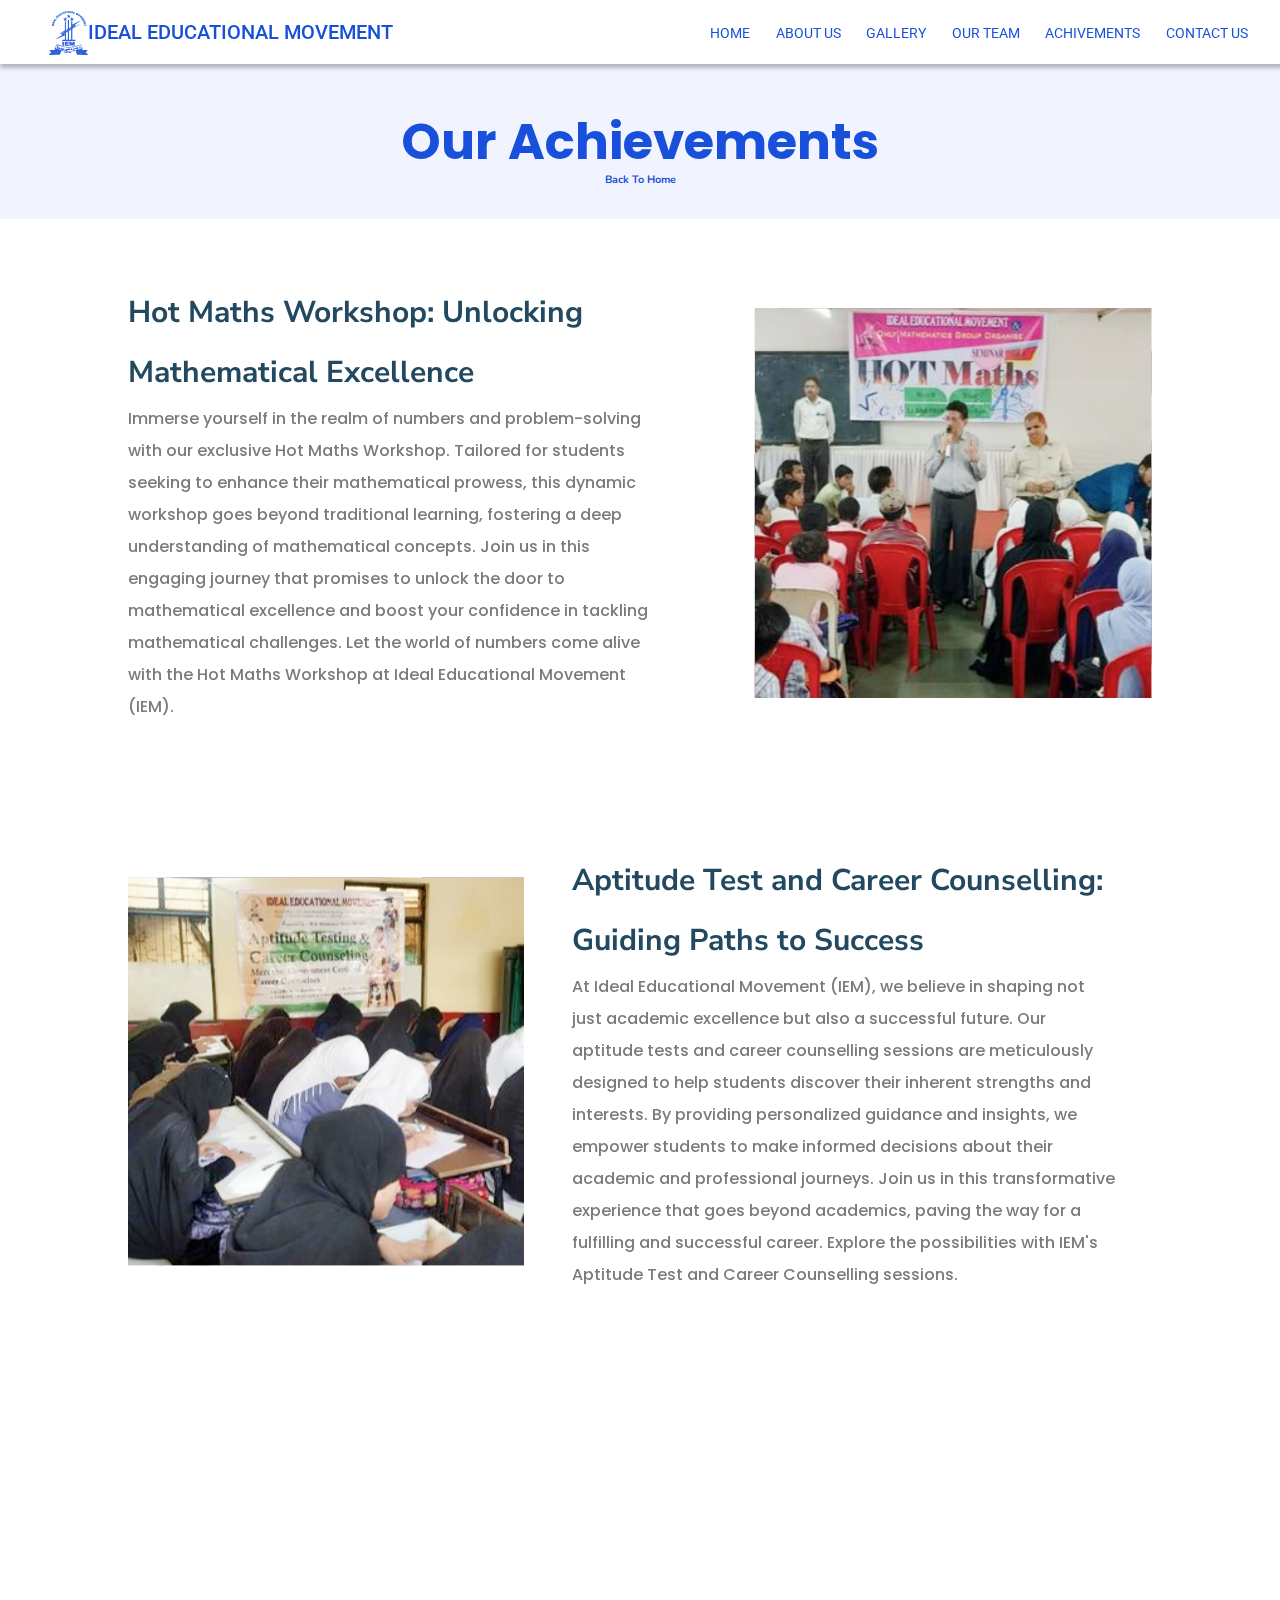
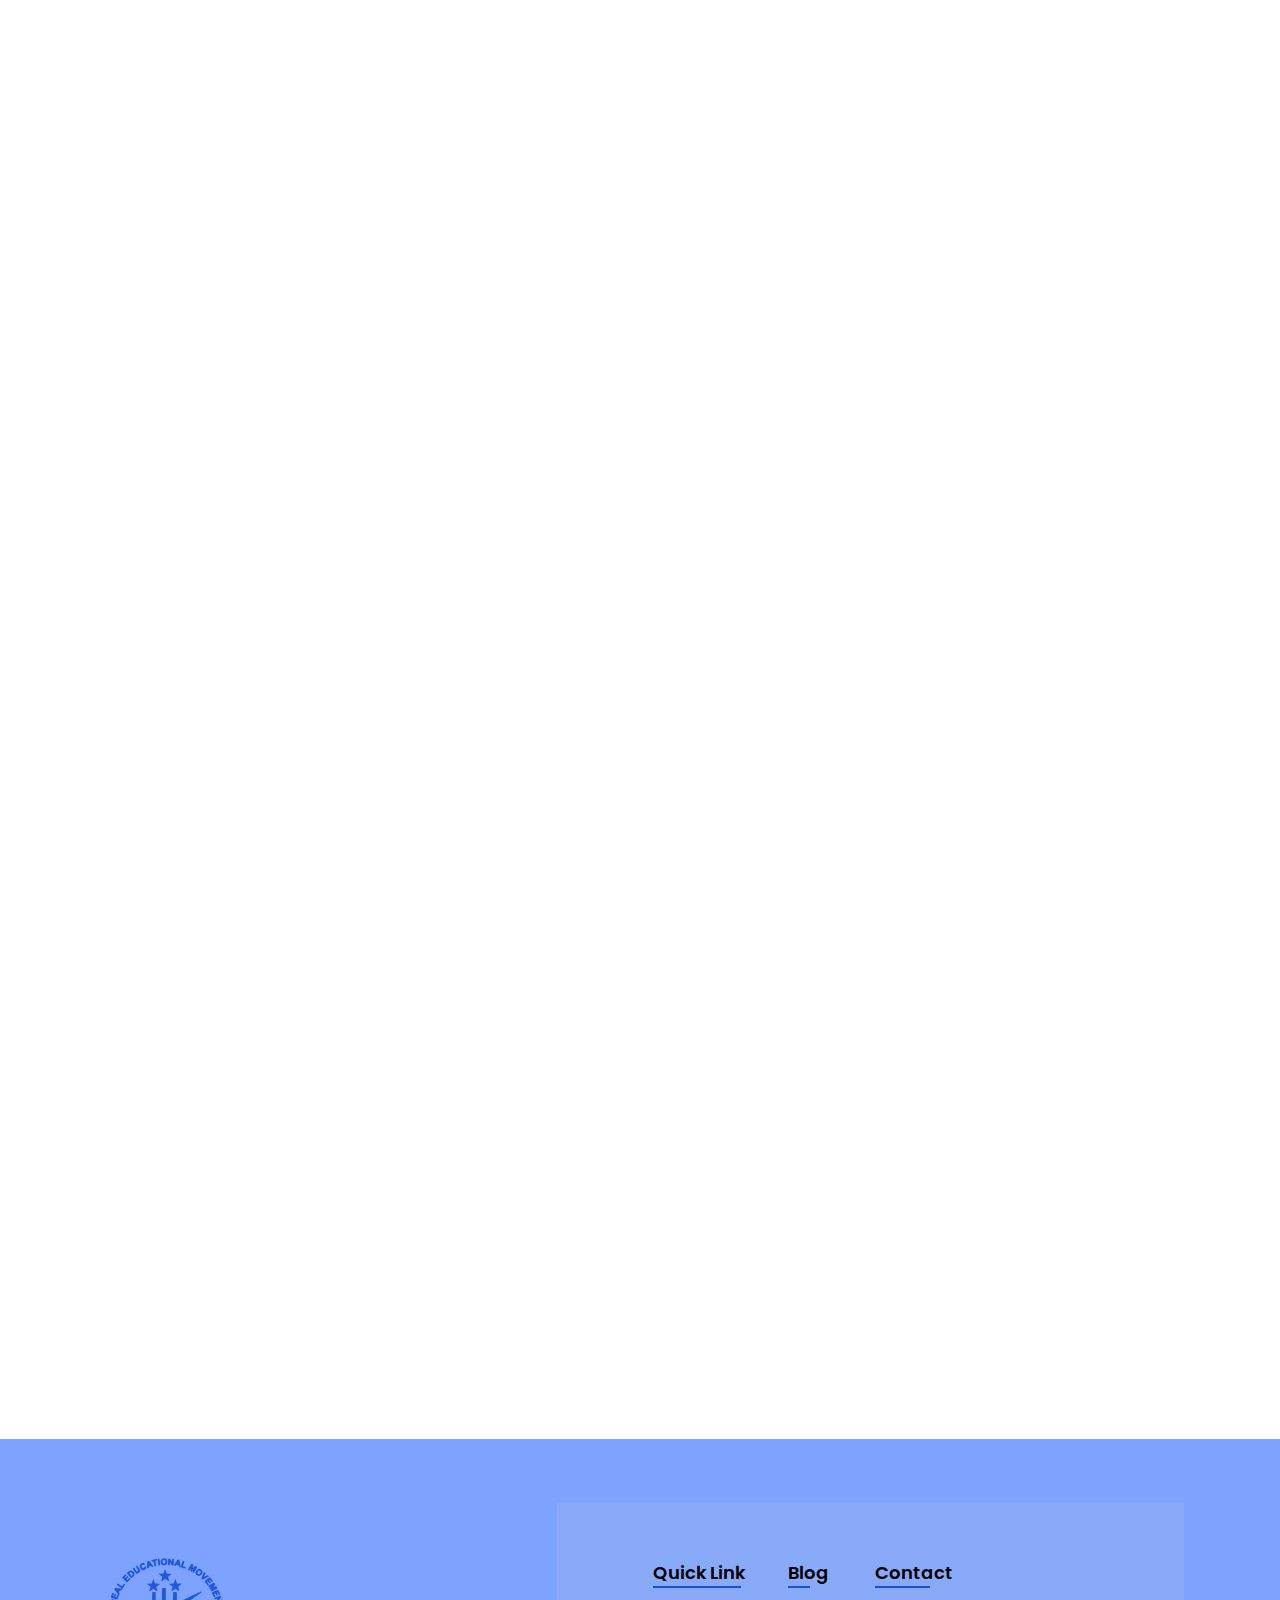
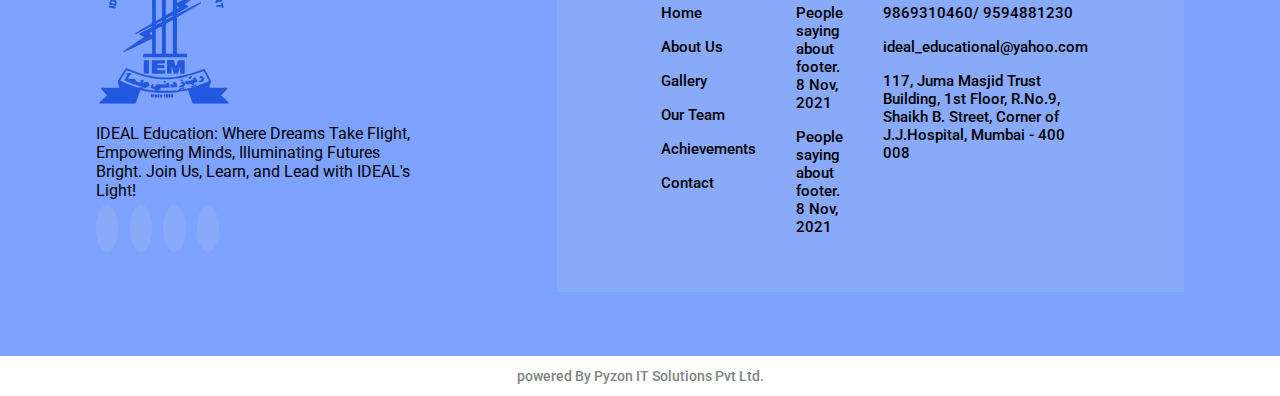
<file: achievement.html>
<!DOCTYPE html>
<html lang="en">

<head>
    <meta charset="UTF-8">
    <meta name="viewport" content="width=device-width, initial-scale=1.0">
    <title>Our Achievements</title>
    <link rel="stylesheet" href="about.css">
    <link rel="stylesheet" href="global.css">

    <link rel="preconnect" href="https://fonts.googleapis.com">
    <link rel="preconnect" href="https://fonts.gstatic.com" crossorigin>
    <link rel="stylesheet" href="https://cdnjs.cloudflare.com/ajax/libs/font-awesome/6.5.2/css/all.min.css"
        integrity="sha512-SnH5WK+bZxgPHs44uWIX+LLJAJ9/2PkPKZ5QiAj6Ta86w+fsb2TkcmfRyVX3pBnMFcV7oQPJkl9QevSCWr3W6A=="
        crossorigin="anonymous" referrerpolicy="no-referrer" />
    <link rel="stylesheet"
        href="https://fonts.googleapis.com/css2?family=Material+Symbols+Outlined:opsz,wght,FILL,GRAD@20..48,100..700,0..1,-50..200" />
    <link
        href="https://fonts.googleapis.com/css2?family=Poppins:ital,wght@0,100;0,200;0,300;0,400;0,500;0,600;0,700;0,800;0,900;1,100;1,200;1,300;1,400;1,500;1,600;1,700;1,800;1,900&family=Roboto:ital,wght@0,100;0,300;0,400;0,500;0,700;0,900;1,100;1,300;1,400;1,500;1,700;1,900&display=swap"
        rel="stylesheet">
    <link
        href="https://fonts.googleapis.com/css2?family=Nunito+Sans:ital,opsz,wght@0,6..12,200..1000;1,6..12,200..1000&family=Poppins:ital,wght@0,100;0,200;0,300;0,400;0,500;0,600;0,700;0,800;0,900;1,100;1,200;1,300;1,400;1,500;1,600;1,700;1,800;1,900&family=Roboto:ital,wght@0,100;0,300;0,400;0,500;0,700;0,900;1,100;1,300;1,400;1,500;1,700;1,900&display=swap"
        rel="stylesheet">
    <link
        href="https://fonts.googleapis.com/css2?family=Nunito+Sans:ital,opsz,wght@0,6..12,200..1000;1,6..12,200..1000&family=Nunito:ital,wght@0,200..1000;1,200..1000&family=Poppins:ital,wght@0,100;0,200;0,300;0,400;0,500;0,600;0,700;0,800;0,900;1,100;1,200;1,300;1,400;1,500;1,600;1,700;1,800;1,900&family=Roboto:ital,wght@0,100;0,300;0,400;0,500;0,700;0,900;1,100;1,300;1,400;1,500;1,700;1,900&display=swap"
        rel="stylesheet">

    <link
        href="https://fonts.googleapis.com/css2?family=Nunito+Sans:ital,opsz,wght@0,6..12,200..1000;1,6..12,200..1000&family=Poppins:ital,wght@0,100;0,200;0,300;0,400;0,500;0,600;0,700;0,800;0,900;1,100;1,200;1,300;1,400;1,500;1,600;1,700;1,800;1,900&family=Roboto:ital,wght@0,100;0,300;0,400;0,500;0,700;0,900;1,100;1,300;1,400;1,500;1,700;1,900&display=swap"
        rel="stylesheet">
        <link href="https://unpkg.com/aos@2.3.1/dist/aos.css" rel="stylesheet">

    <style>
        .hero .mission {
            padding: var(--max4-padding);
        }

        .hero .mission .content p {
            font-weight: 500;
        }

        @media screen and (max-width:1050px) {
            #reverse {
                flex-direction: column-reverse;
            }
        }
    </style>
</head>

<body>
    <div class="navbar">
        <a href="index.html">
            <div class="logo">
                <img src="images/logo.svg">
                <p>IDEAL EDUCATIONAL MOVEMENT</p>
            </div>
        <div class="navs">
            <ul>
                <li><a href="index.html">HOME</a></li>
                <li><a href="about.html">ABOUT US</a></li>
                <li><a href="gallery.html">GALLERY</a></li>
                <li><a href="team.html">OUR TEAM</a></li>
                <li><a href="achievement.html">ACHIVEMENTS</a></li>
                <li><a href="contact.html">CONTACT US</a></li>
                <i class="fa-solid fa-bars" id="sidebar" onclick="sidebar()"></i>
            </ul>
        </div>
    </div>
    <div class="sidenavs" id="sidenavs">
        <ul>
            <li><a href="index.html">HOME</a></li>
            <li><a href="about.html">ABOUT US</a></li>
            <li><a href="gallery.html">GALLERY</a></li>
            <li><a href="team.html">OUR TEAM</a></li>
            <li><a href="achievement.html">ACHIVEMENTS</a></li>
            <li><a href="contact.html">CONTACT US</a></li>
        </ul>
    </div>
    <div class="hero">
        <div class="home">
            <h2>Our Achievements</h2>
            <h6>Back To Home</h6>
        </div>
        <div class="mission" id="reverse" data-aos="fade-up" data-aos-duration="2000">
            <div class="content">
                <h2>Hot Maths Workshop: Unlocking Mathematical Excellence</h2>
                <p>Immerse yourself in the realm of numbers and problem-solving with our exclusive Hot Maths Workshop. Tailored for students seeking to enhance their mathematical prowess, this dynamic workshop goes beyond traditional learning, fostering a deep understanding of mathematical concepts. Join us in this engaging journey that promises to unlock the door to mathematical excellence and boost your confidence in tackling mathematical challenges. Let the world of numbers come alive with the Hot Maths Workshop at Ideal Educational Movement (IEM).</p>
            </div>
            <img src="images/achievement/img1.svg" alt="">
        </div>
        <div class="mission" data-aos="fade-up" data-aos-duration="2000">
            <img src="images/achievement/img2.svg" alt="">
            <div class="content">
                <h2>Aptitude Test and Career Counselling: Guiding Paths to Success</h2>
                <p>At Ideal Educational Movement (IEM), we believe in shaping not just academic excellence but also a successful future. Our aptitude tests and career counselling sessions are meticulously designed to help students discover their inherent strengths and interests. By providing personalized guidance and insights, we empower students to make informed decisions about their academic and professional journeys. Join us in this transformative experience that goes beyond academics, paving the way for a fulfilling and successful career. Explore the possibilities with IEM's Aptitude Test and Career Counselling sessions.</p>
            </div>
        </div>
        <div class="mission" id="reverse" data-aos="fade-up" data-aos-duration="2000">
            <div class="content">
                <h2>Career Guidance Programs</h2>
                <p>Step into the journey of self-discovery with our comprehensive career guidance program. Tailored to unlock each individual's potential, we offer personalized counseling sessions, skill assessments, and exploration workshops. From resume building to interview preparation, we equip participants with the tools and confidence to navigate the ever-evolving job market. Guest speakers and networking events provide invaluable insights and connections, while mentorship opportunities foster growth and inspiration. Our program aims not just to secure jobs but to cultivate fulfilling careers aligned with passions and aspirations. Join us as we embark on this transformative odyssey, empowering you to chart a course towards a rewarding and purposeful professional future.</p>
            </div>
            <img src="images/program4.svg" alt="">
        </div>
        <div class="mission" data-aos="fade-up" data-aos-duration="2000">
            <img src="images/update3.svg" alt="">
            <div class="content">
                <h2>Goonj</h2>
                <p>In our grand celestial event, we orchestrated a symphony of youthful voices, lifting them skyward to echo their dreams across continents. Each note became a beacon of inspiration, transcending borders and cultural divides, uniting hearts in a harmonious chorus of hope. Let their melodies soar, igniting passions and fostering connections, weaving a tapestry of unity and understanding. From distant shores to bustling cities, their voices resonate, carrying messages of joy and resilience. Through the universal language of music, they transcend limitations, reminding us of the boundless power of human expression to unite and uplift, echoing through the ages as a testament to the beauty of our shared humanity.</p>
            </div>
        </div>
        <div class="mission" id="reverse" data-aos="fade-up" data-aos-duration="2000">
            <div class="content">
                <h2>Scholarship Work-sheet</h2>
                <p>Dive into academic excellence with our comprehensive Scholarship Worksheet, meticulously crafted to guide you towards your educational aspirations. This interactive tool offers tailored advice, insightful resources, and strategic tips to help you navigate the competitive landscape of scholarship applications. From identifying suitable opportunities to crafting compelling essays, we provide step-by-step guidance to maximize your chances of success. Our worksheet empowers you to showcase your achievements effectively, allowing you to stand out among your peers. With our support, you can unlock doors to prestigious scholarships and pave the way for a bright academic future. Let our Scholarship Worksheet be your roadmap to realizing your educational dreams and securing the financial assistance you need to excel.</p>
            </div>
            <img src="images/program7.svg" alt="">

        </div>
    <div class="footer">
        <div class="logos">
            <img src="images/logo.svg">
            <p>IDEAL Education: Where Dreams Take Flight,
                Empowering Minds, Illuminating Futures Bright.
                Join Us, Learn, and Lead with IDEAL's Light!</p>
                <div class="icons">                 
                    <a href="https://www.facebook.com/people/Ideal-Educational-Movement-Saki-Naka-Centre/100064936200295/?mibextid=ZbWKwL"> <i class="fa-brands fa-facebook"></i></a>
                    <a href=""> <i class="fa-brands fa-twitter"></i></a>
                    <a href=""> <i class="fa-brands fa-instagram"></i></a>
                    <a href="https://www.youtube.com/@idealeducationalmovement1983">
                         <i class="fa-brands fa-youtube"></i></a>
                </div>
        </div>
        <div class="information">
            <div class="link">
                <h6 id="h1">Quick Link</h6>
                <div class="arrow">
                    <i class="fa-solid fa-chevron-right"></i>
                    <a href="index.html">Home</a>
                </div>
                <div class="arrow">
                    <i class="fa-solid fa-chevron-right"></i>
                    <a href="about.html">About Us</a>
                </div>
                <div class="arrow">
                    <i class="fa-solid fa-chevron-right"></i>
                    <a href="gallery.html">Gallery</a>
                </div>
                <div class="arrow">
                    <i class="fa-solid fa-chevron-right"></i>
                    <a href="team.html">Our Team</a>
                </div>
                <div class="arrow">
                    <i class="fa-solid fa-chevron-right"></i>
                    <a href="achievement.html">Achievements</a>
                </div>
                <div class="arrow">
                    <i class="fa-solid fa-chevron-right"></i>
                    <a href="contact.html">Contact</a>
                </div>
            </div>
            <div class="link">
                <h6 id="h2">Blog</h6>
                <div class="arrow">
                    <i class="fa-solid fa-chevron-right"></i>
                    <a href="">People saying about
                        footer.
                        8 Nov, 2021</a>
                </div>
                <div class="arrow">
                    <i class="fa-solid fa-chevron-right"></i>
                    <a href="">People saying about
                        footer.
                        8 Nov, 2021</a>
                </div>
            </div>
            <div class="link">
                <h6 id="h3">Contact</h6>
                <div class="arrow">
                    <i class="fa-solid fa-phone-volume"></i>
                    <a href="tel:9869310460">9869310460/ <span href="tel:9594881230">9594881230</span></a>
                </div>
                <div class="arrow">
                    <i class="fa-solid fa-envelope"></i>
                    <a href="mailto:ideal_educational@yahoo.com">ideal_educational@yahoo.com</a>
                </div>
                <div class="arrow">
                    <i class="fa-solid fa-location-dot"></i>
                    <a href="">117, Juma Masjid Trust Building, 1st Floor, R.No.9, Shaikh B. Street, Corner of
                        J.J.Hospital, Mumbai - 400 008</a>
                </div>
            </div>
        </div>
    </div>
    <div class="pvt">
        powered By Pyzon IT Solutions Pvt Ltd.
    </div>
    </div>
    <script src="script.js"></script>
    <script src="https://unpkg.com/aos@2.3.1/dist/aos.js"></script>
    <script>
        AOS.init();
      </script>
</body>

</html>
</file>
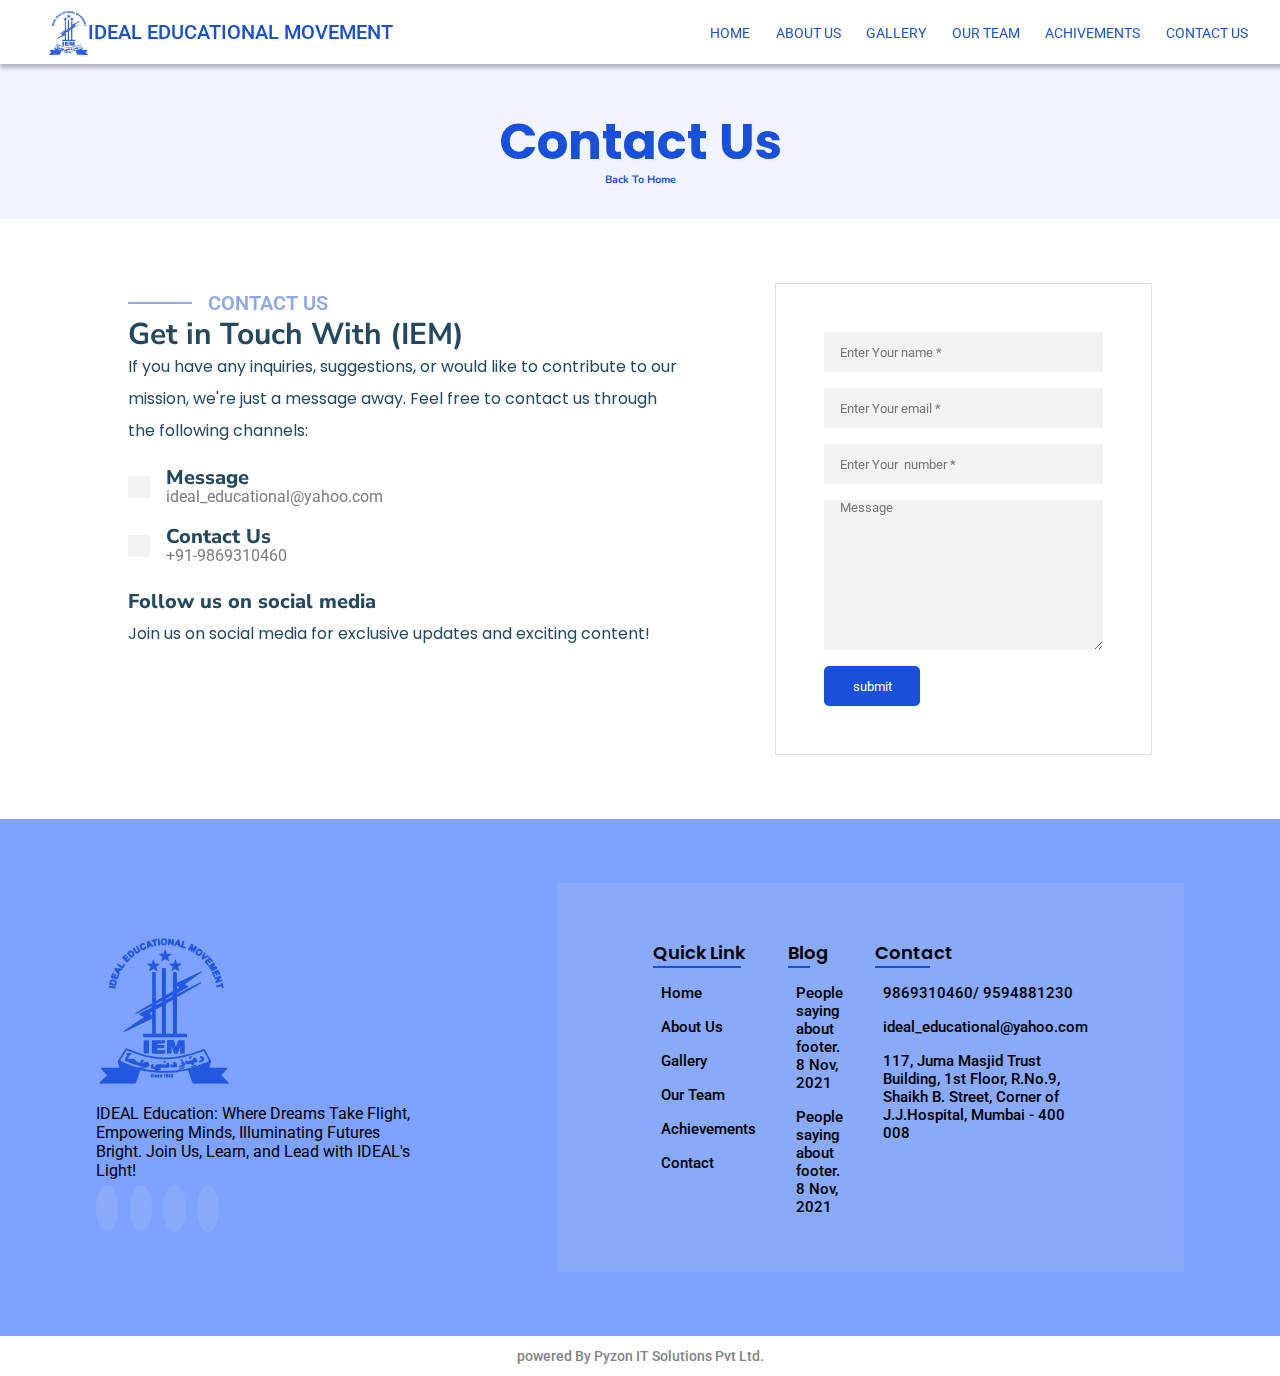
<file: contact.html>
<!DOCTYPE html>
<html lang="en">

<head>
    <meta charset="UTF-8">
    <meta name="viewport" content="width=device-width, initial-scale=1.0">
    <title>Contact</title>
    <link rel="stylesheet" href="about.css">
    <link rel="stylesheet" href="contact.css">

    <link rel="preconnect" href="https://fonts.googleapis.com">
    <link rel="preconnect" href="https://fonts.gstatic.com" crossorigin>
    <link rel="stylesheet" href="https://cdnjs.cloudflare.com/ajax/libs/font-awesome/6.5.2/css/all.min.css"
        integrity="sha512-SnH5WK+bZxgPHs44uWIX+LLJAJ9/2PkPKZ5QiAj6Ta86w+fsb2TkcmfRyVX3pBnMFcV7oQPJkl9QevSCWr3W6A=="
        crossorigin="anonymous" referrerpolicy="no-referrer" />
    <link rel="stylesheet"
        href="https://fonts.googleapis.com/css2?family=Material+Symbols+Outlined:opsz,wght,FILL,GRAD@20..48,100..700,0..1,-50..200" />
    <link
        href="https://fonts.googleapis.com/css2?family=Poppins:ital,wght@0,100;0,200;0,300;0,400;0,500;0,600;0,700;0,800;0,900;1,100;1,200;1,300;1,400;1,500;1,600;1,700;1,800;1,900&family=Roboto:ital,wght@0,100;0,300;0,400;0,500;0,700;0,900;1,100;1,300;1,400;1,500;1,700;1,900&display=swap"
        rel="stylesheet">
    <link
        href="https://fonts.googleapis.com/css2?family=Nunito+Sans:ital,opsz,wght@0,6..12,200..1000;1,6..12,200..1000&family=Poppins:ital,wght@0,100;0,200;0,300;0,400;0,500;0,600;0,700;0,800;0,900;1,100;1,200;1,300;1,400;1,500;1,600;1,700;1,800;1,900&family=Roboto:ital,wght@0,100;0,300;0,400;0,500;0,700;0,900;1,100;1,300;1,400;1,500;1,700;1,900&display=swap"
        rel="stylesheet">
    <link
        href="https://fonts.googleapis.com/css2?family=Nunito+Sans:ital,opsz,wght@0,6..12,200..1000;1,6..12,200..1000&family=Nunito:ital,wght@0,200..1000;1,200..1000&family=Poppins:ital,wght@0,100;0,200;0,300;0,400;0,500;0,600;0,700;0,800;0,900;1,100;1,200;1,300;1,400;1,500;1,600;1,700;1,800;1,900&family=Roboto:ital,wght@0,100;0,300;0,400;0,500;0,700;0,900;1,100;1,300;1,400;1,500;1,700;1,900&display=swap"
        rel="stylesheet">

    <link
        href="https://fonts.googleapis.com/css2?family=Nunito+Sans:ital,opsz,wght@0,6..12,200..1000;1,6..12,200..1000&family=Poppins:ital,wght@0,100;0,200;0,300;0,400;0,500;0,600;0,700;0,800;0,900;1,100;1,200;1,300;1,400;1,500;1,600;1,700;1,800;1,900&family=Roboto:ital,wght@0,100;0,300;0,400;0,500;0,700;0,900;1,100;1,300;1,400;1,500;1,700;1,900&display=swap"
        rel="stylesheet">
        <link href="https://unpkg.com/aos@2.3.1/dist/aos.css" rel="stylesheet">
</head>

<body>
    <div class="navbar">
        <a href="index.html">
            <div class="logo">
                <img src="images/logo.svg">
                <p>IDEAL EDUCATIONAL MOVEMENT</p>
            </div>
        <div class="navs">
            <ul>
                <li><a href="index.html">HOME</a></li>
                <li><a href="about.html">ABOUT US</a></li>
                <li><a href="gallery.html">GALLERY</a></li>
                <li><a href="team.html">OUR TEAM</a></li>
                <li><a href="achievement.html">ACHIVEMENTS</a></li>
                <li><a href="contact.html">CONTACT US</a></li>
                <i class="fa-solid fa-bars" id="sidebar" onclick="sidebar()"></i>
            </ul>
        </div>
    </div>
    <div class="sidenavs" id="sidenavs">
        <ul>
            <li><a href="index.html">HOME</a></li>
            <li><a href="about.html">ABOUT US</a></li>
            <li><a href="gallery.html">GALLERY</a></li>
            <li><a href="team.html">OUR TEAM</a></li>
            <li><a href="achievement.html">ACHIVEMENTS</a></li>
            <li><a href="">CONTACT US</a></li>
        </ul>
    </div>
    <div class="hero">
        <div class="home">
            <h2>Contact Us</h2>
            <h6>Back To Home</h6>
        </div>
        <div class="contact" data-aos="fade-up" data-aos-duration="2000">
            <div class="content">
                <div class="line">
                    CONTACT US
                </div>
                <h2>Get in Touch With (IEM)</h2>
                <p>If you have any inquiries, suggestions, or would like to contribute to our mission, we're just a
                    message away. Feel free to contact us through the following channels:</p>
                <div class="message" id="email">
                    <i class="fa-solid fa-envelope"></i>
                    <div class="email">
                        <h6>Message</h6>
                        <a href="mailto:ideal_educational@yahoo.com">ideal_educational@yahoo.com</a>
                    </div>
                </div>
                <div class="message" id="phone">
                    <i class="fa-solid fa-phone"></i>
                    <div class="email">
                        <h6>Contact Us</h6>
                        <a href="tel:+91-9869310460">+91-9869310460</a>
                    </div>
                </div>
                <h5>
                    Follow us on social media
                </h5>
                <p>Join us on social media for exclusive updates and exciting content!</p>
                <div class="contact_icons">
                    <a href="https://www.facebook.com/people/Ideal-Educational-Movement-Saki-Naka-Centre/100064936200295/?mibextid=ZbWKwL"><i class="fa-brands fa-facebook"></i></a>
                   <a href=""><i class="fa-brands fa-twitter"></i></a> 
                    <a href=""><i class="fa-brands fa-instagram"></i></a>
                   <a href="https://www.youtube.com/@idealeducationalmovement1983"><i class="fa-brands fa-youtube"></i></a> 
                </div>
            </div>
            <div class="form" class="form-group">
                <form action="">
                    <input type="text" class="form-control" name="name" id="name" placeholder="Enter Your name *" required>
                    <input type="email" class="form-control" name="name" id="name" placeholder="Enter Your email *" required>
                    <input type="number" class="form-control" name="name" id="name" placeholder="Enter Your  number *" required>
                    <textarea name="message" id="" cols="30" rows="10" placeholder="Message"></textarea>
                    <button type="submit" style="cursor: pointer;">submit</button>
                </form>
            </div>
        </div>
        <div class="footer">
            <div class="logos">
                <img src="images/logo.svg">
                <p>IDEAL Education: Where Dreams Take Flight,
                    Empowering Minds, Illuminating Futures Bright.
                    Join Us, Learn, and Lead with IDEAL's Light!</p>
                    <div class="icons">                 
                        <a href="https://www.facebook.com/people/Ideal-Educational-Movement-Saki-Naka-Centre/100064936200295/?mibextid=ZbWKwL"> <i class="fa-brands fa-facebook"></i></a>
                        <a href=""> <i class="fa-brands fa-twitter"></i></a>
                        <a href=""> <i class="fa-brands fa-instagram"></i></a>
                        <a href="https://www.youtube.com/@idealeducationalmovement1983">
                             <i class="fa-brands fa-youtube"></i></a>
                    </div>
            </div>
            <div class="information">
                <div class="link">
                    <h6 id="h1">Quick Link</h6>
                    <div class="arrow">
                        <i class="fa-solid fa-chevron-right"></i>
                        <a href="index.html">Home</a>
                    </div>
                    <div class="arrow">
                        <i class="fa-solid fa-chevron-right"></i>
                        <a href="about.html">About Us</a>
                    </div>
                    <div class="arrow">
                        <i class="fa-solid fa-chevron-right"></i>
                        <a href="gallery.html">Gallery</a>
                    </div>
                    <div class="arrow">
                        <i class="fa-solid fa-chevron-right"></i>
                        <a href="team.html">Our Team</a>
                    </div>
                    <div class="arrow">
                        <i class="fa-solid fa-chevron-right"></i>
                        <a href="achievement.html">Achievements</a>
                    </div>
                    <div class="arrow">
                        <i class="fa-solid fa-chevron-right"></i>
                        <a href="contact.html">Contact</a>
                    </div>
                </div>
                <div class="link">
                    <h6 id="h2">Blog</h6>
                    <div class="arrow">
                        <i class="fa-solid fa-chevron-right"></i>
                        <a href="">People saying about
                            footer.
                            8 Nov, 2021</a>
                    </div>
                    <div class="arrow">
                        <i class="fa-solid fa-chevron-right"></i>
                        <a href="">People saying about
                            footer.
                            8 Nov, 2021</a>
                    </div>
                </div>
                <div class="link">
                    <h6 id="h3">Contact</h6>
                    <div class="arrow">
                        <i class="fa-solid fa-phone-volume"></i>
                        <a href="tel:9869310460">9869310460/ <span href="tel:9594881230">9594881230</span></a>
                    </div>
                    <div class="arrow">
                        <i class="fa-solid fa-envelope"></i>
                        <a href="mailto:ideal_educational@yahoo.com">ideal_educational@yahoo.com</a>
                    </div>
                    <div class="arrow">
                        <i class="fa-solid fa-location-dot"></i>
                        <a href="">117, Juma Masjid Trust Building, 1st Floor, R.No.9, Shaikh B. Street, Corner of
                            J.J.Hospital, Mumbai - 400 008</a>
                    </div>
                </div>
            </div>
        </div>
        <div class="pvt">
            powered By Pyzon IT Solutions Pvt Ltd.
        </div>
    </div>
    <script src="script.js"></script>
    <script src="https://unpkg.com/aos@2.3.1/dist/aos.js"></script>
    <script>
        AOS.init();
      </script>
</body>

</html>
</file>
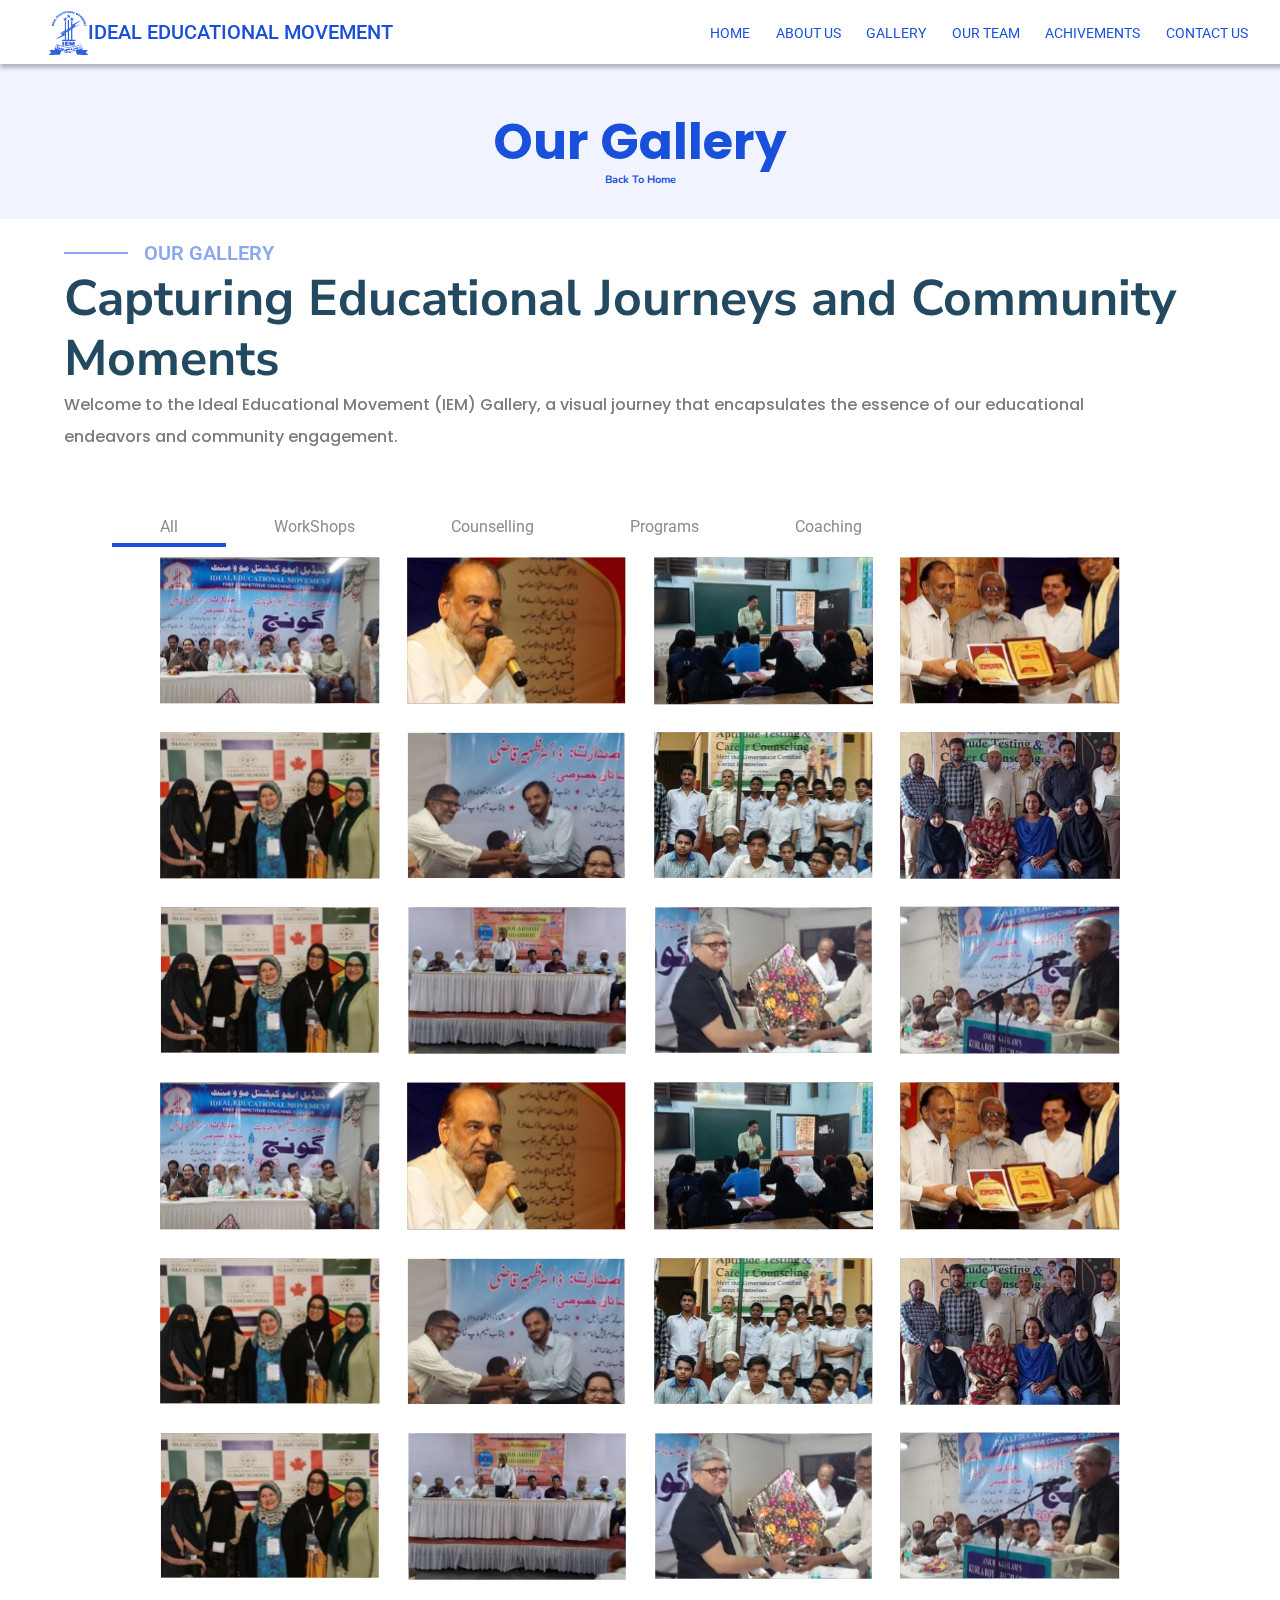
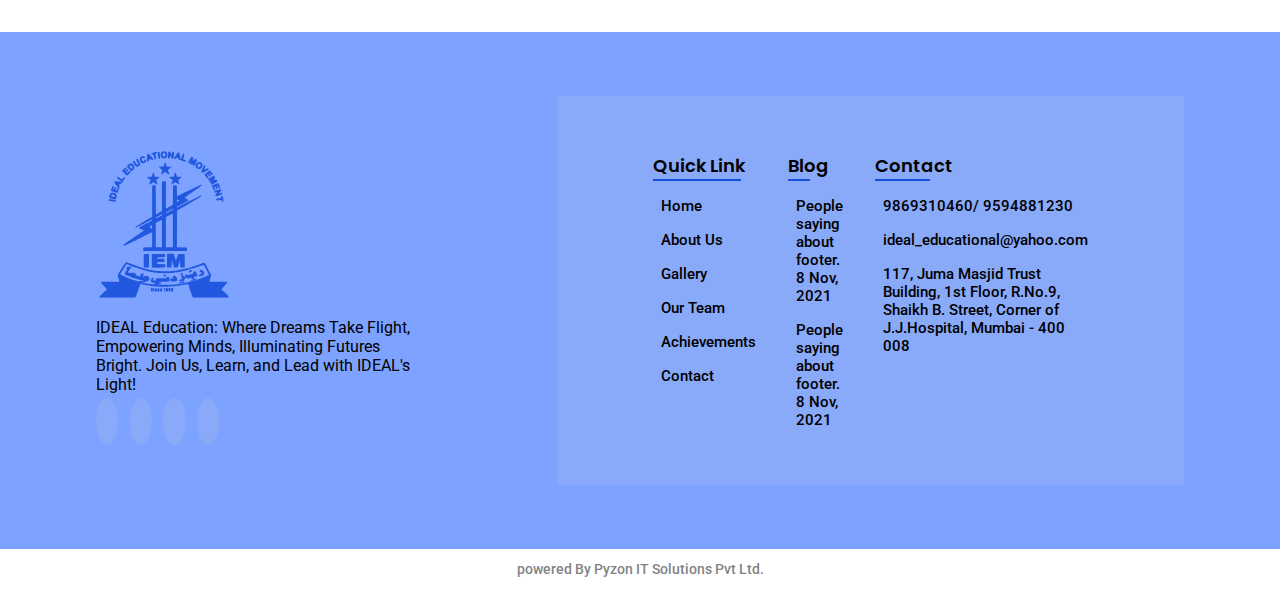
<file: gallery.html>
<!DOCTYPE html>
<html lang="en">

<head>
    <meta charset="UTF-8">
    <meta name="viewport" content="width=device-width, initial-scale=1.0">
    <title>Gallery</title>
    <link rel="stylesheet" href="about.css">
    <link rel="stylesheet" href="gallery.css">
    <link rel="preconnect" href="https://fonts.googleapis.com">
    <link rel="preconnect" href="https://fonts.gstatic.com" crossorigin>
    <link rel="stylesheet" href="https://cdnjs.cloudflare.com/ajax/libs/font-awesome/6.5.2/css/all.min.css"
        integrity="sha512-SnH5WK+bZxgPHs44uWIX+LLJAJ9/2PkPKZ5QiAj6Ta86w+fsb2TkcmfRyVX3pBnMFcV7oQPJkl9QevSCWr3W6A=="
        crossorigin="anonymous" referrerpolicy="no-referrer" />
    <link rel="stylesheet"
        href="https://fonts.googleapis.com/css2?family=Material+Symbols+Outlined:opsz,wght,FILL,GRAD@20..48,100..700,0..1,-50..200" />
    <link
        href="https://fonts.googleapis.com/css2?family=Poppins:ital,wght@0,100;0,200;0,300;0,400;0,500;0,600;0,700;0,800;0,900;1,100;1,200;1,300;1,400;1,500;1,600;1,700;1,800;1,900&family=Roboto:ital,wght@0,100;0,300;0,400;0,500;0,700;0,900;1,100;1,300;1,400;1,500;1,700;1,900&display=swap"
        rel="stylesheet">
    <link
        href="https://fonts.googleapis.com/css2?family=Nunito+Sans:ital,opsz,wght@0,6..12,200..1000;1,6..12,200..1000&family=Poppins:ital,wght@0,100;0,200;0,300;0,400;0,500;0,600;0,700;0,800;0,900;1,100;1,200;1,300;1,400;1,500;1,600;1,700;1,800;1,900&family=Roboto:ital,wght@0,100;0,300;0,400;0,500;0,700;0,900;1,100;1,300;1,400;1,500;1,700;1,900&display=swap"
        rel="stylesheet">
    <link
        href="https://fonts.googleapis.com/css2?family=Nunito+Sans:ital,opsz,wght@0,6..12,200..1000;1,6..12,200..1000&family=Nunito:ital,wght@0,200..1000;1,200..1000&family=Poppins:ital,wght@0,100;0,200;0,300;0,400;0,500;0,600;0,700;0,800;0,900;1,100;1,200;1,300;1,400;1,500;1,600;1,700;1,800;1,900&family=Roboto:ital,wght@0,100;0,300;0,400;0,500;0,700;0,900;1,100;1,300;1,400;1,500;1,700;1,900&display=swap"
        rel="stylesheet">

    <link
        href="https://fonts.googleapis.com/css2?family=Nunito+Sans:ital,opsz,wght@0,6..12,200..1000;1,6..12,200..1000&family=Poppins:ital,wght@0,100;0,200;0,300;0,400;0,500;0,600;0,700;0,800;0,900;1,100;1,200;1,300;1,400;1,500;1,600;1,700;1,800;1,900&family=Roboto:ital,wght@0,100;0,300;0,400;0,500;0,700;0,900;1,100;1,300;1,400;1,500;1,700;1,900&display=swap"
        rel="stylesheet">
        <link href="https://unpkg.com/aos@2.3.1/dist/aos.css" rel="stylesheet">
</head>

<body>
    <div class="navbar">
        <a href="index.html">
            <div class="logo">
                <img src="images/logo.svg">
                <p>IDEAL EDUCATIONAL MOVEMENT</p>
            </div>
        <div class="navs">
            <ul>
                <li><a href="index.html">HOME</a></li>
            <li><a href="about.html">ABOUT US</a></li>
            <li><a href="gallery.html">GALLERY</a></li>
            <li><a href="team.html">OUR TEAM</a></li>
            <li><a href="achievement.html">ACHIVEMENTS</a></li>
            <li><a href="contact.html">CONTACT US</a></li>
                <i class="fa-solid fa-bars" id="sidebar" onclick="sidebar()"></i>
            </ul>
        </div>
    </div>
    <div class="sidenavs" id="sidenavs">
        <ul>
            <li><a href="index.html">HOME</a></li>
            <li><a href="about.html">ABOUT US</a></li>
            <li><a href="gallery.html">GALLERY</a></li>
            <li><a href="team.html">OUR TEAM</a></li>
            <li><a href="achievement.html">ACHIVEMENTS</a></li>
            <li><a href="contact.html">CONTACT US</a></li>
        </ul>
    </div>
    <div class="hero">
        <div class="home">
            <h2>Our Gallery </h2>
            <h6>Back To Home</h6>
        </div>
        <div class="our-team" data-aos="fade-up" data-aos-duration="2000">
            <div class="line">
                OUR GALLERY
            </div>
            <h2>Capturing Educational Journeys and Community Moments</h2>
            <p>Welcome to the Ideal Educational Movement (IEM) Gallery, a visual journey that encapsulates the essence
                of our educational endeavors and community engagement.</p>
            <div id="tabs">
                <ul>
                    <li><a href="#" class="tab-link  active" data-tab="tab1">All</a></li>
                    <li><a href="#" class="tab-link" data-tab="tab2">WorkShops</a></li>
                    <li><a href="#" class="tab-link" data-tab="tab3">Counselling</a></li>
                    <li><a href="#" class="tab-link" data-tab="tab4">Programs</a></li>
                    <li><a href="#" class="tab-link" data-tab="tab5">Coaching</a></li>
                </ul>
                <div id="tab1" class="tab-content active">
                    <div class="img">
                        <img src="images/gallery/gallery1.svg" alt="">
                        <img src="images/gallery/gallery2.svg" alt="">
                        <img src="images/gallery/gallery3.svg" alt="">
                        <img src="images/gallery/gallery4.svg" alt="">
                        <img src="images/gallery/gallery5.svg" alt="">
                        <img src="images/gallery/gallery6.svg" alt="">
                        <img src="images/gallery/gallery7.svg" alt="">
                        <img src="images/gallery/gallery8.svg" alt="">
                        <img src="images/gallery/gallery9.svg" alt="">
                        <img src="images/gallery/gallery10.svg" alt="">
                        <img src="images/gallery/gallery11.svg" alt="">
                        <img src="images/gallery/gallery12.svg" alt="">
                        <img src="images/gallery/gallery1.svg" alt="">
                        <img src="images/gallery/gallery2.svg" alt="">
                        <img src="images/gallery/gallery3.svg" alt="">
                        <img src="images/gallery/gallery4.svg" alt="">
                        <img src="images/gallery/gallery5.svg" alt="">
                        <img src="images/gallery/gallery6.svg" alt="">
                        <img src="images/gallery/gallery7.svg" alt="">
                        <img src="images/gallery/gallery8.svg" alt="">
                        <img src="images/gallery/gallery9.svg" alt="">
                        <img src="images/gallery/gallery10.svg" alt="">
                        <img src="images/gallery/gallery11.svg" alt="">
                        <img src="images/gallery/gallery12.svg" alt="">

                    </div>
                </div>
            </div>
            <div id="tab2" class="tab-content">
                <div class="img">
                    <img src="images/gallery/gallery11.svg" alt="">
                    <img src="images/gallery/gallery5.svg" alt="">
                    <img src="images/gallery/gallery3.svg" alt="">
                    <img src="images/gallery/gallery1.svg" alt="">
                    <img src="images/gallery/gallery7.svg" alt="">
                    <img src="images/gallery/gallery6.svg" alt="">
                    <img src="images/gallery/gallery12.svg" alt="">
                    <img src="images/gallery/gallery8.svg" alt="">
                    <img src="images/gallery/gallery4.svg" alt="">
                    <img src="images/gallery/gallery10.svg" alt="">
                    <img src="images/gallery/gallery1.svg" alt="">
                    <img src="images/gallery/gallery2.svg" alt="">
                </div>
            </div>
            <div id="tab3" class="tab-content">
                <div class="img">
                    <img src="images/gallery/gallery1.svg" alt="">
                        <img src="images/gallery/gallery2.svg" alt="">
                        <img src="images/gallery/gallery3.svg" alt="">
                        <img src="images/gallery/gallery4.svg" alt="">
                        <img src="images/gallery/gallery5.svg" alt="">
                        <img src="images/gallery/gallery6.svg" alt="">
                        <img src="images/gallery/gallery7.svg" alt="">
                        <img src="images/gallery/gallery8.svg" alt="">
                       
                </div>
            </div>
            <div id="tab4" class="tab-content">
                <div class="img">
                    <img src="images/gallery/gallery11.svg" alt="">
                    <img src="images/gallery/gallery5.svg" alt="">
                    <img src="images/gallery/gallery3.svg" alt="">
                    <img src="images/gallery/gallery1.svg" alt="">
                    <img src="images/gallery/gallery10.svg" alt="">
                    <img src="images/gallery/gallery1.svg" alt="">
                    <img src="images/gallery/gallery2.svg" alt="">
                </div>
            </div>
            <div id="tab5" class="tab-content">
                <div class="img">
                    <img src="images/gallery/gallery11.svg" alt="">
                    <img src="images/gallery/gallery5.svg" alt="">
                    <img src="images/gallery/gallery3.svg" alt="">
                    <img src="images/gallery/gallery1.svg" alt="">
                    <img src="images/gallery/gallery7.svg" alt="">
                    <img src="images/gallery/gallery6.svg" alt="">
                    <img src="images/gallery/gallery12.svg" alt="">
                    <img src="images/gallery/gallery8.svg" alt="">
                    <img src="images/gallery/gallery4.svg" alt="">
                    <img src="images/gallery/gallery10.svg" alt="">
                    <img src="images/gallery/gallery1.svg" alt="">
                    <img src="images/gallery/gallery2.svg" alt="">
                </div>
            </div>
        </div>
        <div class="footer">
            <div class="logos">
                <img src="images/logo.svg">
                <p>IDEAL Education: Where Dreams Take Flight,
                    Empowering Minds, Illuminating Futures Bright.
                    Join Us, Learn, and Lead with IDEAL's Light!</p>
                    <div class="icons">                 
                        <a href="https://www.facebook.com/people/Ideal-Educational-Movement-Saki-Naka-Centre/100064936200295/?mibextid=ZbWKwL"> <i class="fa-brands fa-facebook"></i></a>
                        <a href=""> <i class="fa-brands fa-twitter"></i></a>
                        <a href=""> <i class="fa-brands fa-instagram"></i></a>
                        <a href="https://www.youtube.com/@idealeducationalmovement1983">
                             <i class="fa-brands fa-youtube"></i></a>
                    </div>
            </div>
            <div class="information">
                <div class="link">
                    <h6 id="h1">Quick Link</h6>
                    <div class="arrow">
                        <i class="fa-solid fa-chevron-right"></i>
                        <a href="index.html">Home</a>
                    </div>
                    <div class="arrow">
                        <i class="fa-solid fa-chevron-right"></i>
                        <a href="about.html">About Us</a>
                    </div>
                    <div class="arrow">
                        <i class="fa-solid fa-chevron-right"></i>
                        <a href="gallery.html">Gallery</a>
                    </div>
                    <div class="arrow">
                        <i class="fa-solid fa-chevron-right"></i>
                        <a href="team.html">Our Team</a>
                    </div>
                    <div class="arrow">
                        <i class="fa-solid fa-chevron-right"></i>
                        <a href="achievement.html">Achievements</a>
                    </div>
                    <div class="arrow">
                        <i class="fa-solid fa-chevron-right"></i>
                        <a href="contact.html">Contact</a>
                    </div>
                </div>
                <div class="link">
                    <h6 id="h2">Blog</h6>
                    <div class="arrow">
                        <i class="fa-solid fa-chevron-right"></i>
                        <a href="">People saying about
                            footer.
                            8 Nov, 2021</a>
                    </div>
                    <div class="arrow">
                        <i class="fa-solid fa-chevron-right"></i>
                        <a href="">People saying about
                            footer.
                            8 Nov, 2021</a>
                    </div>
                </div>
                <div class="link">
                    <h6 id="h3">Contact</h6>
                    <div class="arrow">
                        <i class="fa-solid fa-phone-volume"></i>
                        <a href="tel:9869310460">9869310460/ <span href="tel:9594881230">9594881230</span></a>
                    </div>
                    <div class="arrow">
                        <i class="fa-solid fa-envelope"></i>
                        <a href="mailto:ideal_educational@yahoo.com">ideal_educational@yahoo.com</a>
                    </div>
                    <div class="arrow">
                        <i class="fa-solid fa-location-dot"></i>
                        <a href="">117, Juma Masjid Trust Building, 1st Floor, R.No.9, Shaikh B. Street, Corner of
                            J.J.Hospital, Mumbai - 400 008</a>
                    </div>
                </div>
            </div>
        </div>
        <div class="pvt">
            powered By Pyzon IT Solutions Pvt Ltd.
        </div>
    </div>
    <script src="script.js"></script>
    <script>
        document.addEventListener("DOMContentLoaded", function () {
            const tabLinks = document.querySelectorAll(".tab-link");
            tabLinks.forEach(function (link) {
                link.addEventListener("click", function (e) {
                    e.preventDefault();
                    const tabId = this.getAttribute("data-tab");
                    showTab(tabId);
                });
            });

            const nestedTabLinks = document.querySelectorAll(".nested-tab-link");
            nestedTabLinks.forEach(function (link) {
                link.addEventListener("click", function (e) {
                    e.preventDefault();
                    const tabId = this.getAttribute("data-tab");
                    showNestedTab(tabId);
                });
            });

            function showTab(tabId) {
                const tabContents = document.querySelectorAll(".tab-content");
                tabContents.forEach(function (tab) {
                    tab.classList.remove("active");
                });
                document.getElementById(tabId).classList.add("active");

                const tabLinks = document.querySelectorAll(".tab-link");
                tabLinks.forEach(function (link) {
                    link.classList.remove("active");
                });
                document.querySelector(`.tab-link[data-tab="${tabId}"]`).classList.add("active");
            }

            function showNestedTab(tabId) {
                const tabContents = document.querySelectorAll("#nested-tabs .tab-content");
                tabContents.forEach(function (tab) {
                    tab.classList.remove("active");
                });
                document.getElementById(tabId).classList.add("active");
            }
        });
    </script>
    <script src="https://unpkg.com/aos@2.3.1/dist/aos.js"></script>
    <script>
        AOS.init();
      </script>
</body>

</html>
</file>
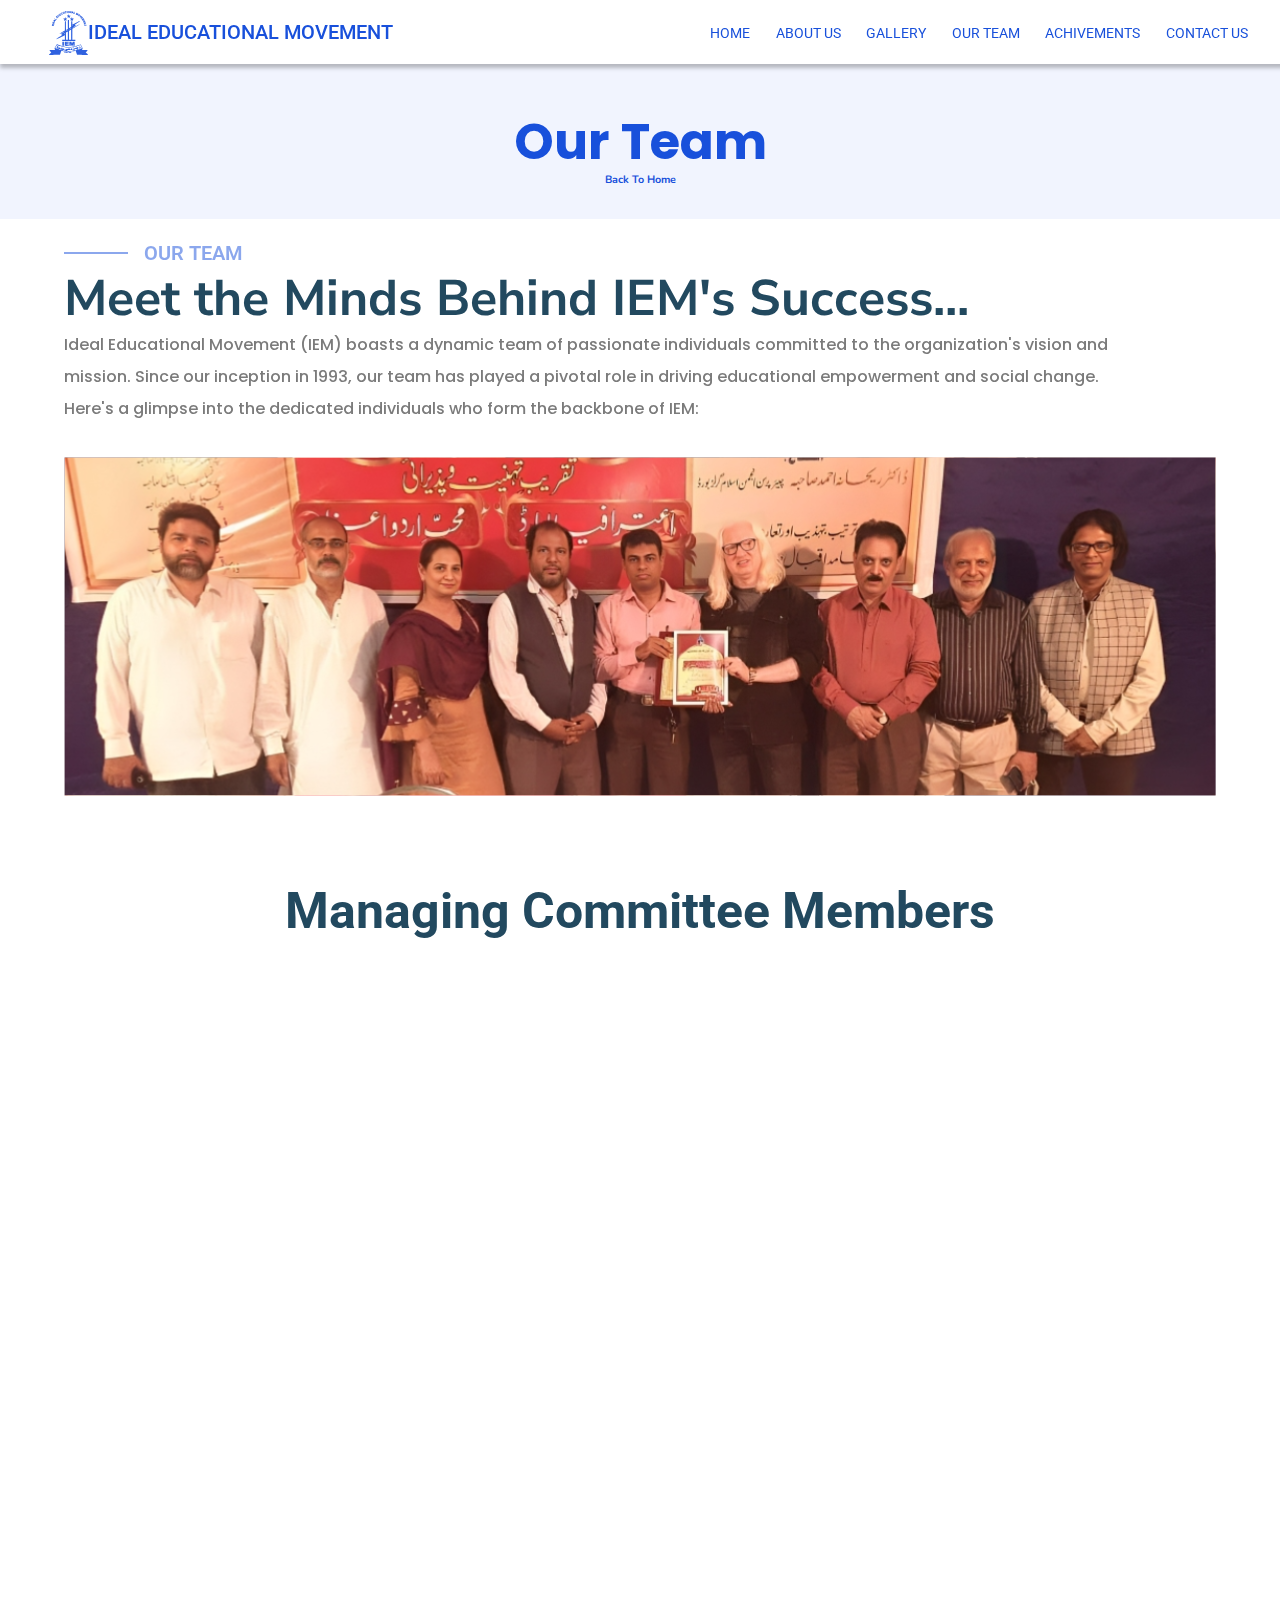
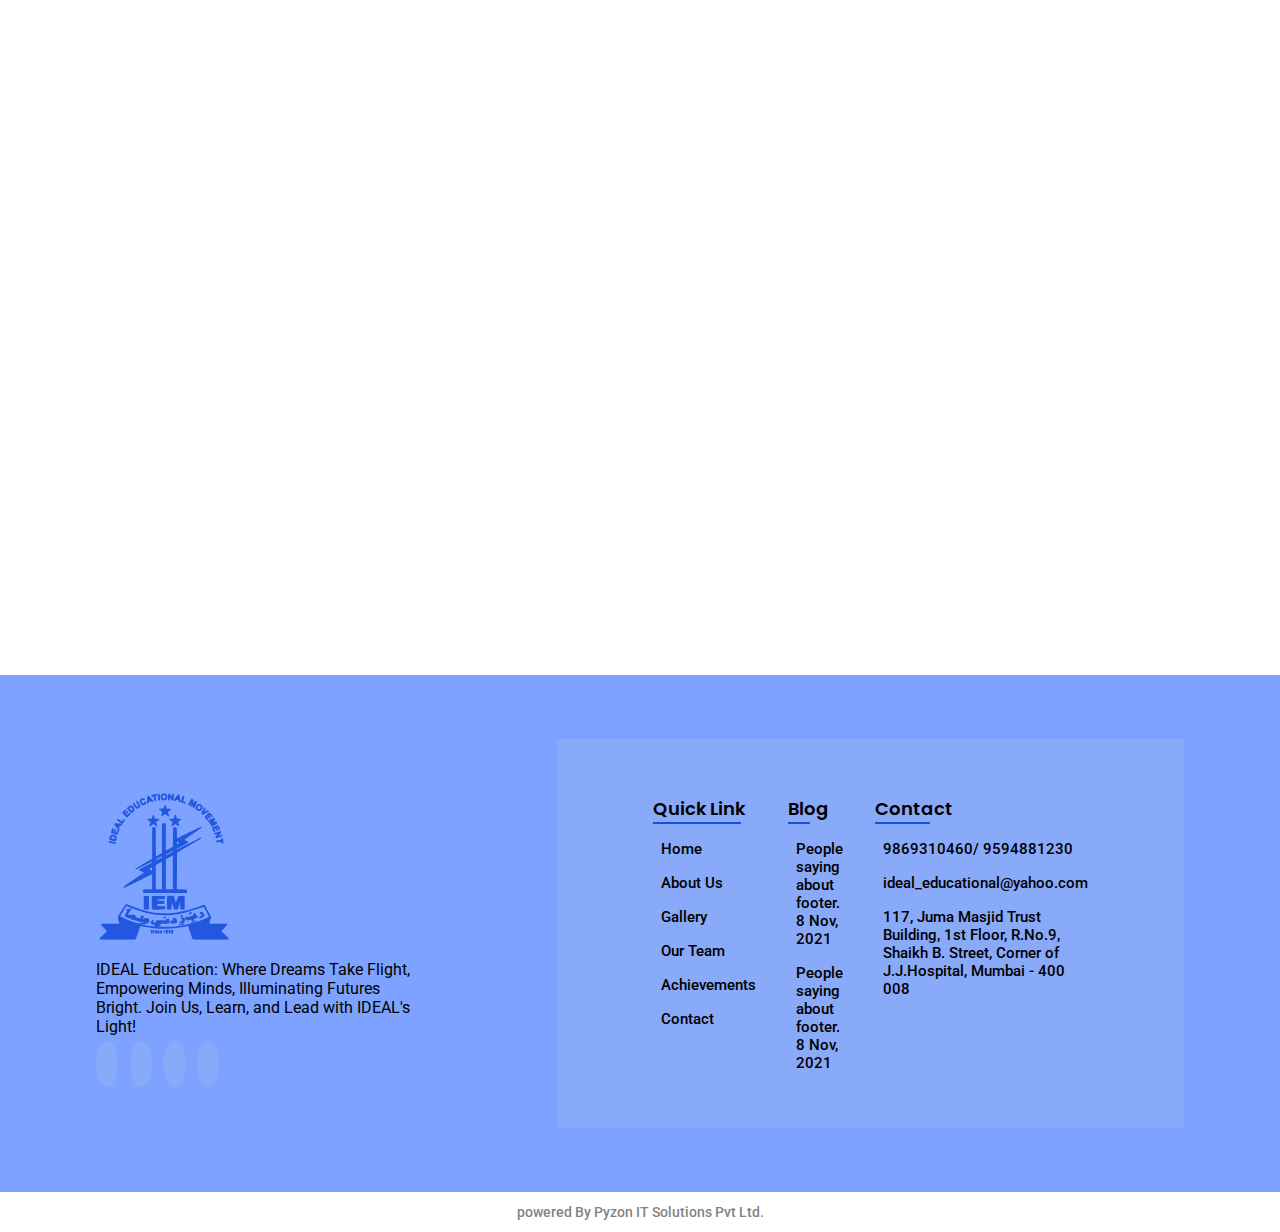
<file: team.html>
<!DOCTYPE html>
<html lang="en">

<head>
    <meta charset="UTF-8">
    <meta name="viewport" content="width=device-width, initial-scale=1.0">
    <title>Our Team</title>
    <link rel="stylesheet" href="about.css">

    <link rel="preconnect" href="https://fonts.googleapis.com">
    <link rel="preconnect" href="https://fonts.gstatic.com" crossorigin>
    <link rel="stylesheet" href="https://cdnjs.cloudflare.com/ajax/libs/font-awesome/6.5.2/css/all.min.css"
        integrity="sha512-SnH5WK+bZxgPHs44uWIX+LLJAJ9/2PkPKZ5QiAj6Ta86w+fsb2TkcmfRyVX3pBnMFcV7oQPJkl9QevSCWr3W6A=="
        crossorigin="anonymous" referrerpolicy="no-referrer" />
    <link rel="stylesheet"
        href="https://fonts.googleapis.com/css2?family=Material+Symbols+Outlined:opsz,wght,FILL,GRAD@20..48,100..700,0..1,-50..200" />
    <link
        href="https://fonts.googleapis.com/css2?family=Poppins:ital,wght@0,100;0,200;0,300;0,400;0,500;0,600;0,700;0,800;0,900;1,100;1,200;1,300;1,400;1,500;1,600;1,700;1,800;1,900&family=Roboto:ital,wght@0,100;0,300;0,400;0,500;0,700;0,900;1,100;1,300;1,400;1,500;1,700;1,900&display=swap"
        rel="stylesheet">
    <link
        href="https://fonts.googleapis.com/css2?family=Nunito+Sans:ital,opsz,wght@0,6..12,200..1000;1,6..12,200..1000&family=Poppins:ital,wght@0,100;0,200;0,300;0,400;0,500;0,600;0,700;0,800;0,900;1,100;1,200;1,300;1,400;1,500;1,600;1,700;1,800;1,900&family=Roboto:ital,wght@0,100;0,300;0,400;0,500;0,700;0,900;1,100;1,300;1,400;1,500;1,700;1,900&display=swap"
        rel="stylesheet">
    <link
        href="https://fonts.googleapis.com/css2?family=Nunito+Sans:ital,opsz,wght@0,6..12,200..1000;1,6..12,200..1000&family=Nunito:ital,wght@0,200..1000;1,200..1000&family=Poppins:ital,wght@0,100;0,200;0,300;0,400;0,500;0,600;0,700;0,800;0,900;1,100;1,200;1,300;1,400;1,500;1,600;1,700;1,800;1,900&family=Roboto:ital,wght@0,100;0,300;0,400;0,500;0,700;0,900;1,100;1,300;1,400;1,500;1,700;1,900&display=swap"
        rel="stylesheet">

    <link
        href="https://fonts.googleapis.com/css2?family=Nunito+Sans:ital,opsz,wght@0,6..12,200..1000;1,6..12,200..1000&family=Poppins:ital,wght@0,100;0,200;0,300;0,400;0,500;0,600;0,700;0,800;0,900;1,100;1,200;1,300;1,400;1,500;1,600;1,700;1,800;1,900&family=Roboto:ital,wght@0,100;0,300;0,400;0,500;0,700;0,900;1,100;1,300;1,400;1,500;1,700;1,900&display=swap"
        rel="stylesheet">
    <link href="https://unpkg.com/aos@2.3.1/dist/aos.css" rel="stylesheet">

</head>

<body>
    <div class="navbar">
        <a href="index.html">
            <div class="logo">
                <img src="images/logo.svg">
                <p>IDEAL EDUCATIONAL MOVEMENT</p>
            </div>
            <div class="navs">
                <ul>
                    <li><a href="index.html">HOME</a></li>
                    <li><a href="about.html">ABOUT US</a></li>
                    <li><a href="gallery.html">GALLERY</a></li>
                    <li><a href="team.html">OUR TEAM</a></li>
                    <li><a href="achievement.html">ACHIVEMENTS</a></li>
                    <li><a href="contact.html">CONTACT US</a></li>
                    <i class="fa-solid fa-bars" id="sidebar" onclick="sidebar()"></i>
                </ul>
            </div>
    </div>
    <div class="sidenavs" id="sidenavs">
        <ul>
            <li><a href="index.html">HOME</a></li>
            <li><a href="about.html">ABOUT US</a></li>
            <li><a href="gallery.html">GALLERY</a></li>
            <li><a href="team.html">OUR TEAM</a></li>
            <li><a href="achievement.html">ACHIVEMENTS</a></li>
            <li><a href="contact.html">CONTACT US</a></li>
        </ul>
    </div>
    <div class="hero">
        <div class="home">
            <h2>Our Team </h2>
            <h6>Back To Home</h6>
        </div>
        <div class="our-team" data-aos="fade-up" data-aos-duration="2000">
            <div class="line">
                OUR TEAM
            </div>
            <h2>Meet the Minds Behind IEM's Success...</h2>
            <p>Ideal Educational Movement (IEM) boasts a dynamic team of passionate individuals committed to the
                organization's vision and mission. Since our inception in 1993, our team has played a pivotal role in
                driving educational empowerment and social change. Here's a glimpse into the dedicated individuals who
                form the backbone of IEM:</p>
            <img src="images/team/team.svg" style="margin-top: 2rem;">
        </div>
        <div class="committe">
            <h2>Managing Committee Members</h2>
            <div class="team-container">
                <div class="box" data-aos="fade-up" data-aos-duration="2000">
                    <img src="images/team/ali patankar.png">
                    <div class="text">
                        <h6>Dr. Mohammed Ali Patankar</h6>
                        <span>Hon. President</span>
                        <!-- <p>Hon. President of the Association of Muslim School of Ideal School.</p> -->
                        <p>Leading the Association of Muslim Ideal Schools with passion and purpose, our Honorable President embodies excellence in education.</p>
                    </div>
                </div>
                <div class="box" data-aos="fade-up" data-aos-duration="2000">
                    <img src="images/team/Abdullah.svg" alt="">
                    <div class="text">
                        <h6>Dr. Shaikh Abdullah</h6>
                        <span>Hon. Vice President</span>
                        <p>Our Association's Vice President fosters excellence and inclusivity in Muslim Ideal Schools, shaping bright futures with unwavering dedication and passion.</p>
                        </div>
                    </div>
                    <div class="box" data-aos="fade-up" data-aos-duration="2000">
                        <img src="images/team/Haroon Rakhangi Vice President.png">
                    <div class="text">
                        <h6>Mr. Haroon Rakhangi </h6>
                        <span>Hon. Vice President</span>
                        <p>At the helm of our Muslim Ideal Schools Association, our Vice President ignites excellence and inclusivity, dedicated to shaping promising futures with passion.</p>
                    </div>
                </div>
                <div class="box" data-aos="fade-up" data-aos-duration="2000">
                    <img src="images/team/Amir Patel 1.png">
                    <div class="text">
                        <h6>Mr. Amir D.Patel</h6>
                        <span>Hon. General Secretary</span>
                        <p>As the General Secretary, our leader orchestrates cohesion and progress within the Association, driving inclusivity, innovation, and excellence forward with dedication.</p>
                    </div>
                </div>
                <div class="box" data-aos="fade-up" data-aos-duration="2000">
                    <img src="images/team/Abdullah.svg">
                    <div class="text">
                        <h6>Advocate Shaikh Mohemed Arshad</h6>
                        <span>Hon. Joint Secretary</span>
                        <p>As Joint Secretary, our leader collaborates tirelessly to enhance the Association, fostering unity, innovation, and excellence with unwavering commitment and shared vision.</p>
                    </div>
                </div>
                <div class="box" data-aos="fade-up" data-aos-duration="2000">
                    <img src="images/team/javed.png">
                    <div class="text">
                        <h6>Mr. Mohammed Javed ansari</h6>
                        <span>Hon. Joint Secretary</span>
                        <p>As Joint Secretary, our leader unites, innovates, and excels, driving the Association forward with shared dedication and collaborative spirit.</p>
                    </div>
                </div>
                <div class="box" data-aos="fade-up" data-aos-duration="2000">
                    <img src="images/team/Moin 3.svg">
                    <div class="text">
                        <h6>Mr. Moideen Ibrahim</h6>
                        <span>Hon. Treasurer</span>
                        <p>As Treasurer, our steward safeguards resources, ensuring financial integrity and prosperity for the Association's noble endeavors.</p>
                    </div>
                </div>
                <div class="box" data-aos="fade-up" data-aos-duration="2000">
                    <img src="images/team/ashfaque.png">
                    <div class="text">
                        <h6>Mr. Ashfaque Shaikh</h6>
                        <span>Chief co-ordinator </span>
                        <p>As Chief Coordinator, our leader orchestrates synergy, driving cohesion and progress within the Association with strategic vision and steadfast dedication.</p>
                    </div>
                </div>
                <div class="box" data-aos="fade-up" data-aos-duration="2000">
                    <img src="images/team/Iqmbal Sir 1.png">
                    <div class="text">
                        <h6>Mr. Iqbal shaikh</h6>
                        <span>Project co-ordinator</span>
                        <p>As Project Coordinator, our leader spearheads initiatives, ensuring seamless execution and impactful results for the Association's mission-driven projects.</p>
                    </div>
                </div>
                <!-- <div class="box" data-aos="fade-up" data-aos-duration="2000">
                    <img src="images/team/member1.svg">
                    <ul>
                        <li>Hon. Vice President</li>
                        <li>Driven by a passion for education, Dr. Shaikh Abdullah contributes valuable insights as the
                            Vice President of IEM.</li>
                    </ul>
                </div>
                <div class="box" data-aos="fade-up" data-aos-duration="2000">
                    <img src="images/team/member1.svg">
                    <ul>
                        <li>Hon. Vice President</li>
                        <li>Driven by a passion for education, Dr. Haroon Rakhangi contributes valuable insights as the
                            Vice President of IEM.</li>
                    </ul>
                </div>
                <div class="box" data-aos="fade-up" data-aos-duration="2000">
                    <img src="images/team/Amir Patel.png" style="width: 30%;">
                    <ul>
                        <li>Hon. General Seceretary</li>
                        <li>Driven by a passion for education, Mr. Amir D. Patel contributes valuable insights as the
                            Vice President of IEM.</li>
                    </ul>
                </div>
                <div class="box" data-aos="fade-up" data-aos-duration="2000">
                    <img src="images/team/member1.svg">
                    <ul>
                        <li>Hon. Joint Seceretary</li>
                        <li>Driven by a passion for education, Advocate Shaikh Mohammed Arshad contributes valuable
                            insights as the Vice President of IEM.</li>
                    </ul>
                </div>
                <div class="box" data-aos="fade-up" data-aos-duration="2000">
                    <img src="images/team/member1.svg">
                    <ul>
                        <li>Hon. Joint Seceretary</li>
                        <li>Driven by a passion for education, Mr. Mohammed Javed Ansari contributes valuable insights
                            as the Vice President of IEM.</li>
                    </ul>
                </div>
                <div class="box" data-aos="fade-up" data-aos-duration="2000">
                    <img src="images/team/member1.svg">
                    <ul>
                        <li>Hon. Treasurer</li>
                        <li>Driven by a passion for education, Mr. Moideen Ibrahim contributes valuable insights as the
                            Vice President of IEM.</li>
                    </ul>
                </div>
                <div class="box" data-aos="fade-up" data-aos-duration="2000">
                    <img src="images/team/member1.svg">
                    <ul>
                        <li>Chief co-ordinator</li>
                        <li>Driven by a passion for education, Mr.Ashfaque Shaikh contributes valuable insights as the
                            Vice President of IEM.</li>
                    </ul>
                </div> -->
            </div>
        </div>
        <div class="footer">
            <div class="logos">
                <img src="images/logo.svg">
                <p>IDEAL Education: Where Dreams Take Flight,
                    Empowering Minds, Illuminating Futures Bright.
                    Join Us, Learn, and Lead with IDEAL's Light!</p>
                    <div class="icons">                 
                        <a href="https://www.facebook.com/people/Ideal-Educational-Movement-Saki-Naka-Centre/100064936200295/?mibextid=ZbWKwL"> <i class="fa-brands fa-facebook"></i></a>
                        <a href=""> <i class="fa-brands fa-twitter"></i></a>
                        <a href=""> <i class="fa-brands fa-instagram"></i></a>
                        <a href="https://www.youtube.com/@idealeducationalmovement1983">
                             <i class="fa-brands fa-youtube"></i>
                            </a>
                    </div>
            </div>
            <div class="information">
                <div class="link">
                    <h6 id="h1">Quick Link</h6>
                    <div class="arrow">
                        <i class="fa-solid fa-chevron-right"></i>
                        <a href="index.html">Home</a>
                    </div>
                    <div class="arrow">
                        <i class="fa-solid fa-chevron-right"></i>
                        <a href="about.html">About Us</a>
                    </div>
                    <div class="arrow">
                        <i class="fa-solid fa-chevron-right"></i>
                        <a href="gallery.html">Gallery</a>
                    </div>
                    <div class="arrow">
                        <i class="fa-solid fa-chevron-right"></i>
                        <a href="team.html">Our Team</a>
                    </div>
                    <div class="arrow">
                        <i class="fa-solid fa-chevron-right"></i>
                        <a href="achievement.html">Achievements</a>
                    </div>
                    <div class="arrow">
                        <i class="fa-solid fa-chevron-right"></i>
                        <a href="contact.html">Contact</a>
                    </div>
                </div>
                <div class="link">
                    <h6 id="h2">Blog</h6>
                    <div class="arrow">
                        <i class="fa-solid fa-chevron-right"></i>
                        <a href="">People saying about
                            footer.
                            8 Nov, 2021</a>
                    </div>
                    <div class="arrow">
                        <i class="fa-solid fa-chevron-right"></i>
                        <a href="">People saying about
                            footer.
                            8 Nov, 2021</a>
                    </div>
                </div>
                <div class="link">
                    <h6 id="h3">Contact</h6>
                    <div class="arrow">
                        <i class="fa-solid fa-phone-volume"></i>
                        <a href="tel:9869310460">9869310460/ <span href="tel:9594881230">9594881230</span></a>
                    </div>
                    <div class="arrow">
                        <i class="fa-solid fa-envelope"></i>
                        <a href="mailto:ideal_educational@yahoo.com">ideal_educational@yahoo.com</a>
                    </div>
                    <div class="arrow">
                        <i class="fa-solid fa-location-dot"></i>
                        <a href="">117, Juma Masjid Trust Building, 1st Floor, R.No.9, Shaikh B. Street, Corner of
                            J.J.Hospital, Mumbai - 400 008</a>
                    </div>
                </div>
            </div>
        </div>
        <div class="pvt">
            powered By Pyzon IT Solutions Pvt Ltd.
        </div>
    </div>
    <script src="script.js"></script>
    <script src="https://unpkg.com/aos@2.3.1/dist/aos.js"></script>
    <script>
        AOS.init();
    </script>
</body>

</html>
</file>
<file: style.css>
@import url("global.css");

* {
    margin: 0;
    padding: 0;
    font-family: Roboto;
    scroll-behavior: smooth;
}

.navbar,
.navbar .logo,
.navbar .navs ul,
.hero .home,
.hero .about,
.empower .programs .box,
.journey .box,
.journey .box .count,.donate,.donate .container button ,#sidenavs ul li {
    display: flex;
    list-style: none;
    align-items: center;
}
.navbar .navs{
    position: fixed;
    right: 2rem;
}
.navbar .logo,
.empower h6,
.comprehsive .heading h6,
.journey .box .content .count .number h5,.footer .link h6 {
    font-size: 20px;
    font-weight: 500;
}
.navbar a{
    color: var(--text-color);
    text-decoration: none;
}
.navbar {
    width: 100%;
    padding: var(--max-padding);
    color: var(--text-color);
    box-shadow: 0px 4px 4px 0px rgba(0, 0, 0, 0.25);
    position: fixed;
    top: 0;
    background: white;
    z-index: 1000;
}
.navbar .navs ul li a,
.journey .box .content .count .number span {
    text-decoration: none;
    font-size: 14px;
    color: var(--text-color);
    font-weight: 400;
}
.navbar .navs ul,
.journey .box,
.journey .box .content .count {
    gap: 1.6rem;
}
#sidebar{
    display: none;
}
#sidenavs{
    position: fixed;
    top: 4rem;
    right: 0;
    width: 17rem;
    background: white;
    box-shadow: 0px 4px 4px 4px rgba(0, 0, 0, 0.25);
    height: 100vh;
    z-index: 1000;
}
#sidenavs  ul li a{
    text-decoration: none;
    color: var(--text-color);
    padding-bottom: 1rem;
    font-weight: 600;
    /* border-bottom: 1px solid gainsboro; */
    width: 100%;
    padding:1.2rem 1rem;
    text-align: center;

}
@media screen and (max-width:1050px) {
    #sidebar{
        display: block;
        position: fixed;
        right: 1rem;
        font-size: 25px;
    }
 .navbar .navs ul li{
        display: none;
    }
    .footer{
        flex-direction: column;
    }
     .hero .home, .hero .about{
        flex-direction: column-reverse;
        padding-bottom: 2rem !important;
     }
     /* .home img, .about img{
        width: 65% !important; 
     } */
     .about img{
        text-align: right !important;
     }
    .footer .logos img{
        width: 25% !important;
    }
    .footer .logos,.hero .home,.hero .about{
        text-align: center;

    }
}
@media screen and (max-width:850px) {
    .footer .information{
        grid-template-columns: auto !important;
        background: none !important;
        padding: 3.5rem 2rem !important;
    }
    .footer .information .link #h1::after{
        width: 15% !important;
    }
    .footer .information .link #h2::after{
        width: 8% !important;
    }
    .footer .information .link #h3::after{
        width: 12% !important;
    }
    .modal-content{
        width: 60vw !important;
    }
}

@media screen and (max-width:650px) {
    .footer .information{
        padding: 3.5rem 0rem !important;
    }
    .footer .information .link #h1::after{
        width: 18% !important;
    }
    .footer .information .link #h2::after{
        width: 11% !important;
    }
    .footer .information .link #h3::after{
        width: 14% !important;
    }
}
/*home*/
.hero .home,
.hero .about,
.hero .comprehsive .programs,
.journey,
.benificiaries .feedback,.donate{
    padding: var(--max-padding);
}
.hero .home {
    padding-top: 6rem;
    background: var(--background-color);
    padding-bottom: 0;
}
.hero .home h2,
.home h6,
.home p,
.home button a,
.about button a,.update .box p,.pvt {
    font-family: poppins;
}
.hero .home h2,
.home h6,
.home p,
.home button a,
.about button a ,.donate .container button {
    color: #F5F5F5;
}
.hero .home h2,
.about h2,
.empower h2,
.empower h2 span,
.comprehsive .heading h2,
.comprehsive .heading h2 span,
.journey .box h2,
.benificiaries .heading h2 {
    font-size: var(--h2-size);
    font-weight: 600;
    line-height: var(--h2-line-height);
}
.hero .home h6,
.about h6 {
    font-size: var(--h6-size);
    font-weight: var(--h6-weight);
    line-height: var(--h6-line-height);
}
.hero .home p,
.about p {
    font-size: var(--p-size);
    font-weight: var(--p-weight);
    line-height: var(--p-height) !important;
    width: 53%;
}
.hero .home button,
.hero .about button, .donate .container button {
    padding: var(--btn-padding);
    background: var(--text-color);
    border: none;
    border-radius: 5px;
    margin-top: 0.8rem;
}
.hero .home button a,
.about button a{
    text-decoration: none;
}
/* about */
.about h2,
.about h6,
.empower h2,
.comprehsive .heading h2,.journey .box .content h2,.benificiaries .heading h2,.donate .container h2,.update .heading h2{
    font-family: nunito sans;
}
.hero .about {
    background: var(--background2);
    padding-right: 0;
    color: #22495F;
}
.hero .about .content .line,
.journey .box .content .head,.donate .container .line {
    display: inline-flex;
    align-items: center;
    font-size: 20px;
    font-weight: 600;
    gap: 1rem;
    color: rgba(24, 80, 219, 0.5);
}
.hero .about .content .line::before,.donate .container .line::before {
    content: "";
    display: block;
    width: 4rem;
    border-bottom: 2px solid rgba(24, 80, 219, 0.5);
}
.donate .container .line::before {
    border-bottom: 2px solid #22495F;
}
.hero .about .content,
.about .content p,
.benificiaries .heading,.donate .container h2,.donate .container {
    line-height: 2.5rem;
}
.hero .about h6 {
    font-weight: 600 ;
}
.hero .about .content p,
.empower .programs .box .content p,
.comprehsive .programs .box h5,
.comprehsive .programs .box p,
.journey .box p,
.journey .box .content .count .number span,.benificiaries .feedback .box p,.update .container .box span,.update .container .box p {
    font-size: 16px;
    width: 97%;
    color: #7b7b7b;
}
.update .container .box span{
    display: block;
}
.hero .about button,
.journey .box,.donate .container button {
    padding: var(--btn2-padding);
}
/* empower */
.hero .empower,
.hero .comprehsive .heading,
.hero .benificiaries .heading,.update .heading {
    padding: var(--max2-padding);
    text-align: center;
    color: #22495F;
}
.hero .empower,.update {
    background: #F1F4FE;
}
.hero .empower h6 {
    padding: var(--btn-padding);
    padding-bottom: 4.3rem;
}
.hero .empower .programs .box .content h5 {
    font-size: 24px;
    color: #1850DB;
    margin-bottom: 1rem;
}
.empower .programs .box .content p,
.comprehsive .programs .box,.donate .container p,.update .container .box {
    line-height: 1.7rem;
}
.benificiaries .feedback .box{
    line-height: 1.5rem;
}
.empower .programs .box .content {
    text-align: left;
    margin-left: 2rem;
}
.empower .programs .line2 {
    transform: rotateX(180deg);
}
/* comprehsive */
.hero .comprehsive .programs {
    display: grid;
    grid-template-columns: auto auto auto auto;
    gap: 4.9rem 1.6rem;
    margin-bottom: 4rem;
}
.hero .comprehsive .programs .box h6 {
    color: #1850DB;
}
.comprehsive .programs .box h5,.benificiaries .feedback .box h6,.update .container .box h5 {
    font-size: 20px;
    font-weight: 500;
}
/* journey */
.journey {
    background: #A1BCFF;
}
.journey .box {
    background: white;
    margin: 7rem auto;
    border-radius: 2rem;
    padding-top: 3rem;
    padding-bottom: 3rem;
}
button{
    cursor: pointer;
}
.journey .box h2,
.journey .box .count .number,.benificiaries .feedback .box span,.donate,.donate .container .line  {
    color: #22495F;
}
.journey .box .content .count {
    margin-top: 1.9rem;
}
/* benificiaries */
.hero .benificiaries {
    background: #F1F3FF;
}
.hero .benificiaries .feedback,.update .container {
    display: grid;
    grid-template-columns: auto auto auto;
    gap: 2rem;
    margin: auto 2rem;
}
.benificiaries .feedback .box{
    background: white;
    padding: var(--btn-padding);
    text-align: center;
    border-radius: 20px;
    margin-bottom: 4rem;
}
.benificiaries .feedback .box p{
    margin-top: 1rem;
}
.benificiaries .feedback .box .star{
    padding-top: 1rem;
}
.benificiaries .feedback .box .star i{
    color: var(--text-color);
}
.comprehsive .programs .box a button {
    position: absolute;
    top: -7rem;
    left: 50%;
    transform: translate(-50%, -50%);
    /* padding: 0.5rem 1rem; */
    background: transparent;border: none;
    color: white;
    font-size: 18px;
    font-weight: 300;
    display: none;
    cursor: pointer;
}
.comprehsive .programs .box a{
    position: relative;
}
.comprehsive .programs .box a:hover button{
    display: block;
}
.comprehsive .programs .box a:hover img,.update .container .box:hover img{
transform: scale(1.01);
filter: brightness(70%);
transition: transform 0.3s ease, filter 0.3s ease;
}
/* hover*/
/* donate */
.donate{
    background: #7DA2FF;
    padding: 3.4rem 4.9rem;
}
.donate .container h2,.update .heading h2{
    font-size: 40px;
    font-weight: 700;
}
.donate .container button {
    gap: 0.6rem;
}
/* .update */
.update .container .box h5,.update .container .box a{
    font-family:  "Nunito", sans-serif;
    padding:0rem 4rem 0 0;
    font-weight: var(--h2-weight);
}
.update .container .box a{
text-decoration: dashed;
color: #1850DB;
}
@media screen and (max-width:1370px) {
    .hero .comprehsive .programs {
        grid-template-columns: auto auto auto;
    }
    .update .container{
        grid-template-columns: auto auto ;
    }
    .update .box img,.comprehsive .programs .box img,.home img,.about img{
        width: 100%;
    }
     
}
@media screen and (max-width:1220px) {
    /* .hero .home,.hero .about{
        flex-direction: column-reverse;
        text-align: center;
        padding-bottom: 3rem;
    } */
    .hero .home p, .hero .journey .box img{
        width: 100%;
    }
    .footer {
        padding: 4rem 2rem !important;
        gap: 1rem !important;
    }
   
}
@media screen and (max-width:1140px) {
    .journey .box{
        flex-direction: column-reverse;
        text-align: center;
    }
    .journey .box .content .count{
        justify-content: center;
        margin-bottom: 1rem;
    }
}
@media screen and (max-width:950px) {
    .hero .benificiaries .feedback{
        grid-template-columns: auto auto;
    }
    .modal-content{
        width: 50vw;
    }
}
@media screen and (max-width:870px) {
    .line1, .line2{
        display: none;
    }
    .donate{
        flex-direction: column-reverse;
    }
    .empower .programs .box{
        flex-direction: column;
    }
    .empower .programs .box img{
        width: 60%;
        padding-top: 4.9rem;
    }
    
}
@media screen and (max-width:730px) {
    .hero .benificiaries .feedback,.update .container {
        grid-template-columns: auto;
    }   
    .benificiaries .feedback .box {
        margin-bottom: 1rem;
    }
    .hero .comprehsive .programs {
        grid-template-columns: auto auto;
    }
}
/* @media screen and (max-width:670px) {
    .hero .comprehsive .programs {
        grid-template-columns: auto auto;
    }

} */
@media screen and (max-width:500px) {
    .hero .comprehsive .programs {
        grid-template-columns: auto !important;
    }
    .journey .box .count{
        flex-direction: column;
    }
    .hero .benificiaries .feedback{
        margin: auto 0;
    }
    .hero .home h2{
        line-height: 47px;
        margin-top: 1.4rem;
    }
    .donate{
        padding: 3.4rem 2rem;
    }
    .journey .box,.benificiaries .feedback .box{
        padding: 0.9rem 1rem;
    }
    .navbar a .logo{
        font-size: 15px !important;
    }
    .update .heading h2 {
text-align: left;
padding: 0 0 0 0.6rem ;
    }
    .footer .information .link #h1::after{
        width: 6.2rem !important;
    }
    .footer .information .link #h2::after{
        width: 3rem !important;
    }
    .footer .information .link #h3::after{
        width: 5rem !important;
    }
    .modal-content{
        width: 85vw !important;
    }
}
@media screen and (max-width:419px) {
    .navbar .logo{
          padding-right: 4rem;
    }
    .donate .container .line {
        font-size: 14px !important;
    }
    .modal-content{
        width: 90vw !important;
    }
}
@media screen and (max-width:320px) {
    .navbar .logo{
        padding-right: 0rem !important;
  }
  .navbar a .logo {
    font-size: 12px !important;
}
}

/* footer  */
.footer{
    padding: 4rem 6rem;
    background: #7DA2FF;
    display: flex;
    gap: 8rem;
    align-items: center;
}
.pvt{
    /* background: #7DA2FF; */
    text-align: center;
    font-size: 14px;
    color: #828385;
    padding: 12px;
    font-weight: 500;
}
.footer .logos   i,.footer .information i{
    color: white;
}
.footer .logos img{
    width: 40%;
}
.footer .logos p{
    margin-top: 1rem;
    margin-bottom: 1rem;
}
.footer .logos i{
    padding: 0.7rem;
    background: #89A9F9;
    border-radius: 50%;
    margin-right: 0.7rem;
    font-size: 20px;

}
.footer .information{
    display: grid;
    grid-template-columns: auto auto auto;
    gap: 2rem;
    background: #89A9F9;
    padding: 3.5rem 6rem;
}
.footer .information .link h6::after{
    content: "";
    display: block;
    border-bottom: 2px solid #1850DB;
}
.footer .information .link #h1::after{
    width: 85%;
}
.footer .information .link #h2::after{
    width: 40%;
}
.footer .information .link #h3::after{
    width: 26%;
}
.footer .information .link .arrow{
    display: flex;
    gap: 0.5rem;
    margin-top: 1rem;
}
.footer .information .link .arrow a{
    text-decoration: none;
    font-size: 14.8px;
    color: black;
    font-weight: 500;
}
.footer .link h6{
    font-size: 18px;
    font-weight: 600;
}










.modal {
    display: none;
    position: fixed;
    z-index: 1;
    left: 0;
    top: 0;
    width: 100%;
    height: 100%;
    overflow: auto;
    background-color: rgba(0,0,0,0.5);
  }
  
  .modal-content {
    background-color: #fefefe;
    margin-top: 4rem;
  margin: 15% auto;
    border: 1px solid #888;
    width: 30vw;
  }
  
  .close {
    color: #aaa;
    float: right;
    font-size: 28px;
    font-weight: bold;
  }
 
  
  .close:hover,
  .close:focus {
    color: black;
    text-decoration: none;
    cursor: pointer;
  }
</file>
<file: about.css>
@import url("global.css");

* {
    margin: 0;
    padding: 0;
    font-family: Roboto;
    scroll-behavior: smooth;
}
.navbar a{
    color: var(--text-color);
    text-decoration: none;
}
.navbar,
.navbar .logo,
.navbar .navs ul,
#sidenavs ul li,.story,.mission,.hero .container {
    display: flex;
    list-style: none;
    align-items: center;
}
.navbar .navs{
    position: fixed;
    right: 2rem;
}
.navbar .logo,.contact .content h6,.contact .content h5{
    font-size: 20px;
    font-weight: 500;
}

.navbar {
    width: 100%;
    padding: var(--max-padding);
    color: var(--text-color);
    box-shadow: 0px 4px 4px 0px rgba(0, 0, 0, 0.25);
    position: fixed;
    top: 0;
    background: white;
    z-index: 1000;
}

.navbar .navs ul li a{
    text-decoration: none;
    font-size: 14px;
    color: var(--text-color);
    font-weight: 400;
}

.navbar .navs ul{
    gap: 1.6rem;
}
#sidebar{
    display: none;
}
#sidenavs{
    position: fixed;
    top: 4rem;
    right: 0;
    width: 17rem;
    background: white;
    box-shadow: 0px 4px 4px 4px rgba(0, 0, 0, 0.25);
    height: 100vh;
    z-index: 1000;
}
#sidenavs  ul li a{
    text-decoration: none;
    color: var(--text-color);
    padding-bottom: 1rem;
    /* border-bottom: 1px solid gainsboro; */
    width: 100%;
    padding:1.2rem 1rem;
    font-weight: 600;
    text-align: center;

}
@media screen and (max-width:1220px){
    .footer {
        padding: 4rem 3rem !important;
        gap: 1rem !important;
    }
   
}
@media screen and (max-width:1050px) {
    #sidebar{
        display: block;
        position: fixed;
        right: 1rem;
        font-size: 30px;
    }
 .navbar .navs ul li{
        display: none;
    }
    .footer,.mission,.container{
        flex-direction: column-reverse;
    }
    .footer .logos img{
        width: 25% !important;
    }
    .footer .logos,.container,.mission,.story{
        text-align: center;
    }
    .story{
        flex-direction: column;
        padding-top: 1.5rem !important;
    }
    .hero .committe .team-container{
        gap: 3rem 3rem !important;
    }
    .hero .committe .team-container .box {
        padding: 1rem 0rem !important;
    }
}

@media screen and (max-width:850px) {
    .footer .information{
        grid-template-columns: auto !important;
        background: none !important;
        padding: 3.5rem 2rem !important;
    }
    .container .box{
        padding: 3rem 1rem !important;
    }
    .footer .information .link #h1::after{
        width: 15% !important;
    }
    .footer .information .link #h2::after{
        width: 8% !important;
    }
    .footer .information .link #h3::after{
        width: 12% !important;
    }
    
}
@media screen and (max-width:650px) {
    .footer .information .link #h1::after{
        width: 18% !important;
    }
    .footer .information .link #h2::after{
        width: 11% !important;
    }
    .footer .information .link #h3::after{
        width: 14% !important;
    }
}
@media screen and (max-width:500px) {
    .navbar a .logo{
        font-size: 15px !important;
    }
    .footer .information .link #h1::after{
        width: 6.2rem !important;
    }
    .footer .information .link #h2::after{
        width: 3rem !important;
    }
    .footer .information .link #h3::after{
        width: 5rem !important;
    }
}
@media screen and (max-width:600px) {
    /* .hero .committe .team-container{
        grid-template-columns: auto !important;
    } */
}
@media screen and (max-width:419px) {
    .navbar .logo{
          padding-right: 4rem;
    }
}
@media screen and (max-width:320px) {
    .navbar .logo{
        padding-right: 0rem !important;
    }
  .navbar a .logo {
    font-size: 12px !important;
}
}
/* hero */
.hero .home,.hero .committe h2{
    padding: var(--max2-padding);
    text-align: center;
    padding-top: 3.5rem;
    padding-bottom: 2rem;
}
.hero .home h2,.story .content p, .mission .content p, .our-team p,.committe .team-container .box ul li,.contact .content p,.footer .link h6{
    font-family: Poppins;
}
.hero .home h6{
    font-family: nunito;
}
.hero .story .content h2,.hero .mission .content h2,.container .box h2,.our-team h2,.hero .contact .content h2,.contact .content h6,.content h5{
    font-family: Nunito Sans;
}
.hero .home{
    padding-top: 7rem;
    color: var(--text-color);
    background: #F1F4FE;
}
.hero .home h2,.hero .story .content h2,.hero .mission .content h2,.container .box h2,.hero .our-team h2,.committe h2{
    font-size: var(--h2-size);
    font-weight: 700;
    line-height: var(--h2-line-height);
}
.hero .mission .content h2, .container .box h2,.hero .contact .content h2 {
    font-size: var(--h6-size);
}
.hero .story .content p,.hero .mission .content p,.container .box p,.our-team p{
    font-size: 16px;
    width: 94%;
    color: #7b7b7b;
}
.our-team p{
    font-weight: 500;
}
.hero .story,.hero .mission,.container .box,.our-team,.committe h2,.hero .contact .content, .hero .contact .content a i {
    line-height: 2rem;
    gap: 3rem;
    color: #22495F;
}
.hero .story,.hero .mission,.container,.our-team{
    padding: var(--max3-padding);
}
.container,.our-team{
    padding-top: 0.9rem;
}
.container .box{
    box-shadow: 0px 1px 4px 0px rgba(0, 0, 0, 0.15);
    padding: 3rem;
margin: var(--max-padding);
}
.story img, .mission img,.our-team img{
    width: 100%;
}
.hero .story .content .line, .hero .mission .content .line,.our-team .line,.hero .contact .content .line{
    display: inline-flex;
    align-items: center;
    font-size: 20px;
    font-weight: 600;
    gap: 1rem;
    color: rgba(24, 80, 219, 0.5);
}
.hero .story .line::before, .mission .line::before,.our-team .line::before,.hero .contact .content .line::before{
    content: "";
    display: block;
    width: 4rem;
    border-bottom: 2px solid rgba(24, 80, 219, 0.5);
}
/* team */
.hero .committe .team-container{
    display: grid;
    grid-template-columns: auto auto auto;
    gap:3rem 2rem;
    padding: var(--max3-padding);
    padding-top: 0 !important;
}
.hero .committe .team-container .box{
    background: #F1F4FE;
    display: flex;
    /* flex-direction: column; */
    align-items: center;
    padding: 1rem 2rem 1rem 2rem;
    align-items: center;
    border-radius: 20px;
}
.hero .committe .team-container .box img{
    border-radius: 50%;
   
}
.hero .committe .team-container .box h6{
    font-family: Segoe UI;
font-size: 14px;
font-weight: 700;
line-height: 20.86px;
/* text-align: center; */
}
.hero .committe .team-container .box span{
    font-family: Poppins;
font-size: 11px;
font-weight: 400;
line-height: 15.64px;
text-align: center;
color: #87898f;
margin-bottom: 1.7rem;
}
.hero .committe .team-container .box p{
    font-family: Poppins;
font-size: 11px;
font-weight: 400;
line-height: 15.93px;
text-align: left;
color: #4d4d4d;
margin-top: 0.7rem;
}
@media screen and (max-width:1377px) {
    .hero .committe .team-container{
        grid-template-columns: auto auto;
    }
}
@media screen and (max-width:920px) {
    .hero .committe .team-container .box{
        flex-direction: column;
        text-align: center;
    }
    .hero .committe .team-container .box p {
        padding: 0.3rem 2rem 0.7rem 2rem;
        text-align: center;
    }
}
@media screen and (max-width:700px) {
    .hero .committe .team-container{
        grid-template-columns: auto !important;
    }
}
/* footer */
.footer{
    padding: 4rem 6rem;
    background: #7DA2FF ;
    display: flex;
    gap: 8rem;
    align-items: center;
}
.footer .logos   i,.footer .information i{
    color: white;
}
.footer .logos img{
    width: 40%;
}
.footer .logos p{
    margin-top: 1rem;
    margin-bottom: 1rem;
}
.footer .logos i{
    padding: 0.7rem;
    background: #89A9F9;
    border-radius: 50%;
    margin-right: 0.7rem;
    font-size: 20px;

}
.footer .information{
    display: grid;
    grid-template-columns: auto auto auto;
    gap: 2rem;
    background: #89A9F9;
    padding: 3.5rem 6rem;
}
.footer .information .link h6::after{
    content: "";
    display: block;
    border-bottom: 2px solid #1850DB;
}
.footer .information .link #h1::after{
    width: 85%;
}
.footer .information .link #h2::after{
    width: 40%;
}
.footer .information .link #h3::after{
    width: 26%;
}
.footer .information .link .arrow{
    display: flex;
    gap: 0.5rem;
    margin-top: 1rem;
}
.footer .information .link .arrow a{
    text-decoration: none;
    font-size: 14.8px;
    color: black;
    font-weight: 500;
}
.footer .link h6{
    font-size: 18px;
    font-weight: 600;
}
.pvt{
    /* background: #7DA2FF; */
    text-align: center;
    font-size: 14px;
    color: #828385;
    padding: 12px;
    font-weight: 500;
}
</file>
<file: global.css>
:root {
    --max-padding: 0.6rem 3rem;
    --max2-padding: 4rem 13rem;
    --max3-padding: 4.8rem 4rem 2rem 4rem;
    --max4-padding:4rem 8rem;
    --text-color: #1850DB;
    --background-color: rgba(155, 176, 215, 1);
    --background2: #F8FDFF;
    --btn-padding: 1.2rem 3rem;
    --btn2-padding: 0.9rem 2.6rem;
    /*h2*/
    --h2-size: 50px;
    --h2-weight: 700;
    --h2-line-height: 60px;
    /* h6 */
    --h6-size: 30px;
    --h6-weight: 400;
    --h6-line-height: 45px;
    /* para */
    --p-size: 14px;
    --p-weight: 400;
    --p-height: 24px;
}

@media screen and (max-width:1120px) {
    :root {
        --max2-padding: 3rem 8rem;
    }
}

@media screen and (max-width:1040px) {
    :root {
        --max2-padding: 3rem 4rem;
        --max3-padding: 4.8rem 3rem 2rem 3rem;
    --max4-padding:4rem 3rem;

    }
}
@media screen and (max-width:700px) {
    :root{
        --h2-line-height: 42.5px;
    }
}

@media screen and (max-width:500px) {
    :root {
        --max2-padding: 3rem 1rem !important;
        --max-padding: 0.6rem 1rem;
        --h2-size: 40px;
        --max3-padding: 4.8rem 1rem 2rem 1rem;
        --max4-padding:2rem 1rem;


    }
}
</file>
<file: contact.css>
@import url("global.css");
.hero .contact{
    display: flex;
    padding: var(--max4-padding);
    gap: 6rem;
}
.hero .contact .content .message{
    display: flex;
    gap: 1rem;
    line-height: 1.2rem;
    align-items: center;
    margin: 1.3rem auto;
}
.hero .contact .content .message i{
    background: #F2F2F2;
    padding: 0.7rem;
    font-size: 25px;
}
.contact .content h6,.content h5{
    font-weight: 800 !important;
}
.contact .content .message .email a{
    text-decoration: none;
    color:#7b7b7b;
}
.form{
    width: 40rem;
    border: 1px solid #DFE0E3;
    padding: 3rem;
}
.form form{
    display: grid;
    gap: 1rem;
    align-items: center;
}
.form .form-control,textarea{
    background: #F2F2F2;
    border: none;
    padding-left: 1rem;
}
.form .form-control,button{
    height: 2.5rem;
}
button{
    width: 6rem;
    background: var(--text-color);
    border: none;
    border-radius: 5px;
    color: white;
}
@media screen and (max-width:800px) {
    .hero .contact {
        flex-direction: column;
        text-align: center;
    }
    /* .contact .content .message{
        display: inline-flex !important;
        text-align: left;
    } */
    /* .contact .content #email{
        margin-right: 8rem;
    }  */
    .form{
        width: 100%;
        margin: 0;
        padding: 0.3rem;
    }
}
/* @media screen and (max-width:700px) {
    .contact .content #email{
        margin-right: 4rem;
    } 
}
@media screen and (max-width:500px) {
    .contact .content #email{
        margin-right: 1rem;
    } 
    .contact .content #phone{
        padding-left: 0 !important;
    }
} */
</file>
<file: gallery.css>
@import url("global.css");
#tabs, .tab-content{
    padding: var(--max-padding);
}
#tab2,#tab3,#tab4,#tab5{
   padding:0.1rem 6rem !important;

}
#tabs ul{
    display: flex;
    /* flex-wrap: wrap; */
    width: 100%;
    list-style: none;
    margin-top: 3rem;
}
.tab-link.active {
    border-bottom: 4px solid #1850DB; 
  }
#tabs ul li a{
    text-decoration: none;
    color: #8c8b8b;
    padding: 0rem 3rem;
}
.tab-content {
    display: none;
}
.tab-content .img{
    display: grid;
    grid-template-columns: auto auto auto auto;
    gap: 1.7rem;
}
.active {
    display: block;
}
@media screen and (max-width:1000px) {
    .tab-content .img{
        display: grid;
        grid-template-columns: auto auto auto ;
        gap: 1.7rem;
    }  
    .tab-content{
        padding: 0 !important;
        padding-top: 0.6rem !important;
    }
    #tab2,#tab3,#tab4,#tab5{
        padding:0.6rem 0rem 0rem 3rem!important;
     }
}
@media screen and (max-width:800px) {
    #tabs ul{
        display: grid;
        grid-template-columns: auto auto;
    }
    
}
@media screen and (max-width:700px) {
    .tab-content .img{
        display: grid;
        grid-template-columns: auto auto;
        gap: 1.7rem;
    }  
}
@media screen and (max-width:500px) {
    .tab-content .img{
        display: grid;
        grid-template-columns: auto;
        gap: 1.7rem;
    }  
    #tabs ul{
        grid-template-columns: auto;
    }
    #tab2,#tab3,#tab4,#tab5{
        padding:0.1rem 1rem !important;
     
     }
}
</file>
